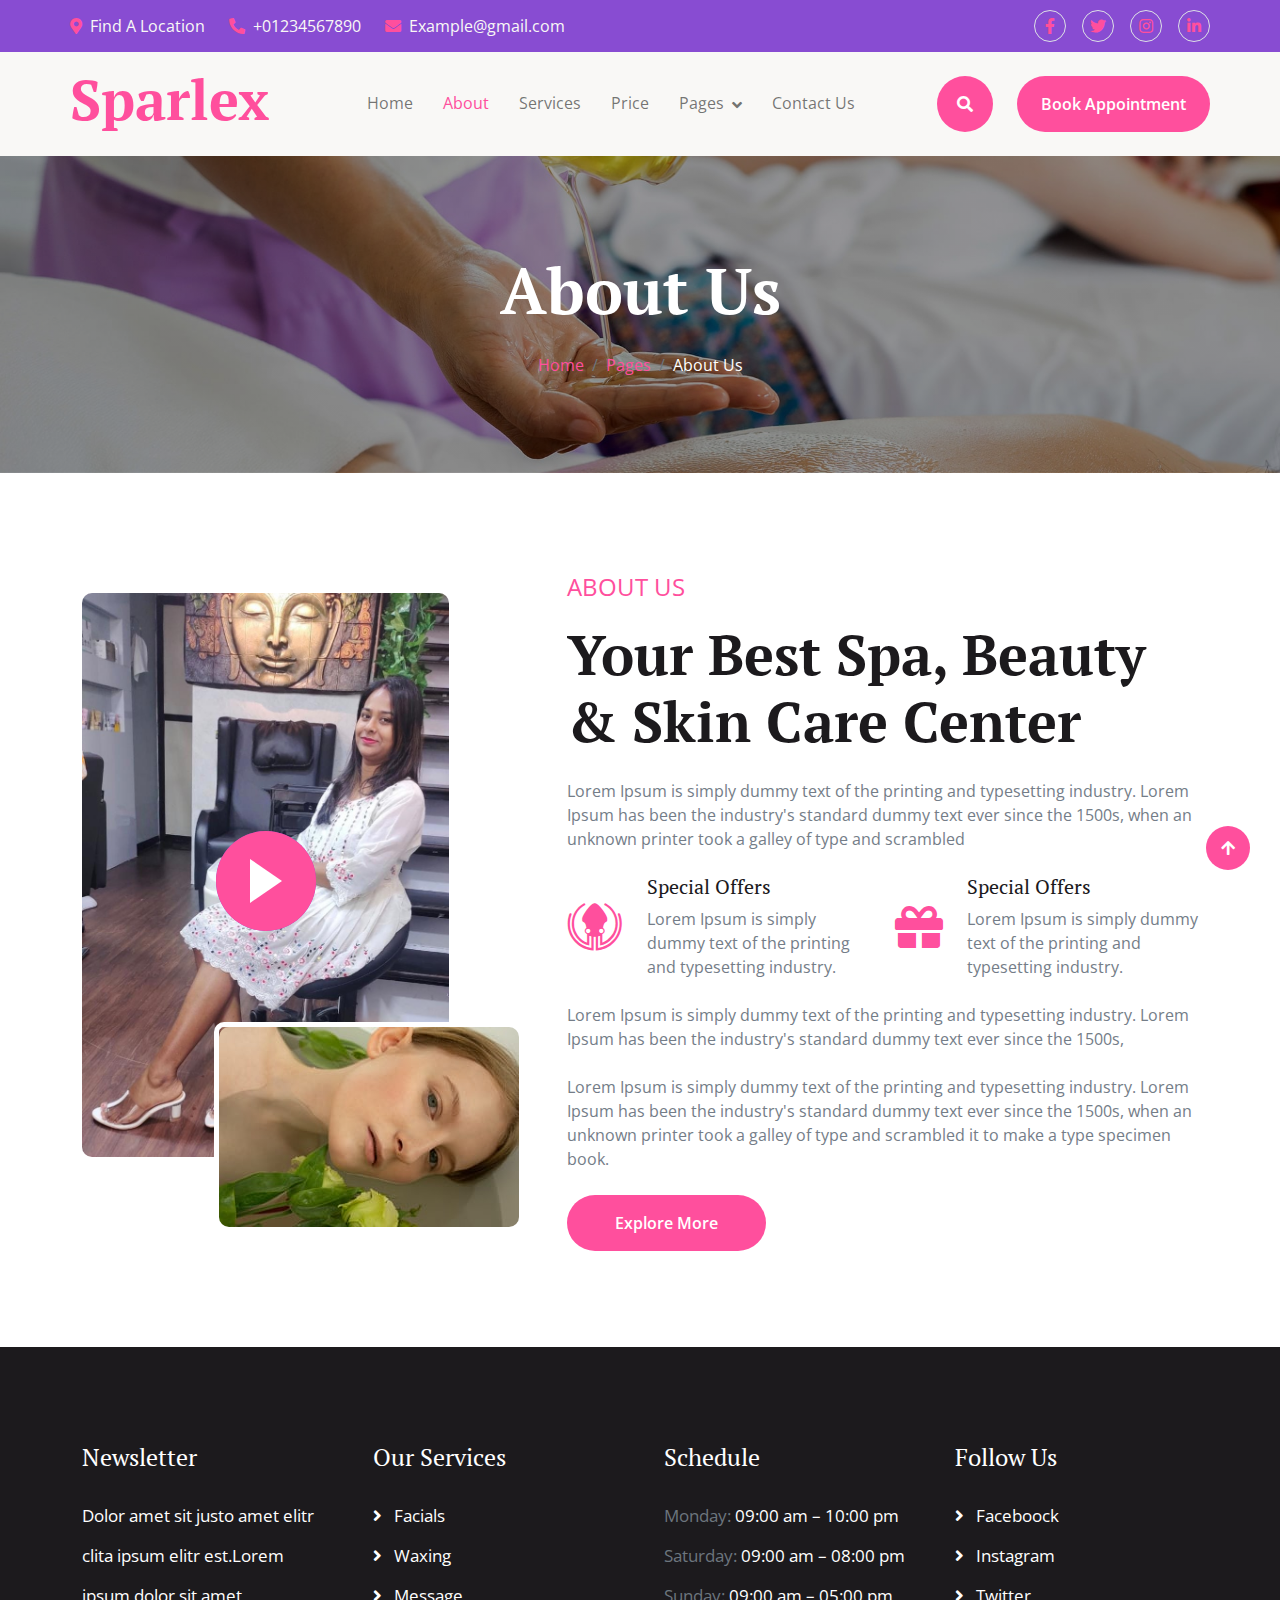
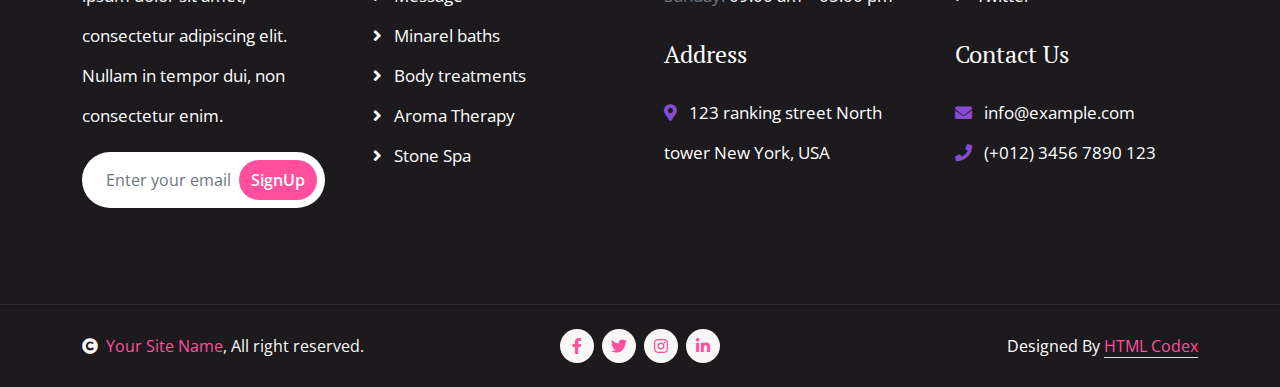
<file: about.html>
<!DOCTYPE html>
<html lang="en">

    <head>
        <meta charset="utf-8">
        <title>Sparlex - Spa Website Template</title>
        <meta content="width=device-width, initial-scale=1.0" name="viewport">
        <meta content="" name="keywords">
        <meta content="" name="description">

        <!-- Google Web Fonts -->
        <link rel="preconnect" href="https://fonts.googleapis.com">
        <link rel="preconnect" href="https://fonts.gstatic.com" crossorigin>
        <link href="https://fonts.googleapis.com/css2?family=Open+Sans:wght@400;600&family=PT+Serif:wght@400;700&display=swap" rel="stylesheet"> 

        <!-- Icon Font Stylesheet -->
        <link rel="stylesheet" href="https://use.fontawesome.com/releases/v5.15.4/css/all.css"/>
        <link href="https://cdn.jsdelivr.net/npm/bootstrap-icons@1.4.1/font/bootstrap-icons.css" rel="stylesheet">

        <!-- Libraries Stylesheet -->
        <link href="lib/animate/animate.min.css" rel="stylesheet">
        <link href="lib/lightbox/css/lightbox.min.css" rel="stylesheet">
        <link href="lib/owlcarousel/assets/owl.carousel.min.css" rel="stylesheet">


        <!-- Customized Bootstrap Stylesheet -->
        <link href="css/bootstrap.min.css" rel="stylesheet">

        <!-- Template Stylesheet -->
        <link href="css/style.css" rel="stylesheet">
    </head>

    <body>

        <!-- Spinner Start -->
        <div id="spinner" class="show w-100 vh-100 bg-white position-fixed translate-middle top-50 start-50  d-flex align-items-center justify-content-center">
            <div class="spinner-grow text-primary" role="status"></div>
        </div>
        <!-- Spinner End -->


        <!-- Navbar start -->
        <div class="container-fluid sticky-top px-0">
            <div class="container-fluid topbar d-none d-lg-block">
                <div class="container px-0">
                    <div class="row align-items-center">
                        <div class="col-lg-8">
                            <div class="d-flex flex-wrap">
                                <a href="#" class="me-4 text-light"><i class="fas fa-map-marker-alt text-primary me-2"></i>Find A Location</a>
                                <a href="#" class="me-4 text-light"><i class="fas fa-phone-alt text-primary me-2"></i>+01234567890</a>
                                <a href="#" class="text-light"><i class="fas fa-envelope text-primary me-2"></i>Example@gmail.com</a>
                            </div>

                        </div>
                        <div class="col-lg-4">
                            <div class="d-flex align-items-center justify-content-end">
                                <a href="#" class="me-3 btn-square border rounded-circle nav-fill"><i class="fab fa-facebook-f"></i></a>
                                <a href="#" class="me-3 btn-square border rounded-circle nav-fill"><i class="fab fa-twitter"></i></a>
                                <a href="#" class="me-3 btn-square border rounded-circle nav-fill"><i class="fab fa-instagram"></i></a>
                                <a href="#" class="btn-square border rounded-circle nav-fill"><i class="fab fa-linkedin-in"></i></a>
                            </div>
                        </div>
                    </div>
                </div>
            </div>
            <div class="container-fluid bg-light">
                <div class="container px-0">
                    <nav class="navbar navbar-light navbar-expand-xl">
                        <a href="index.html" class="navbar-brand">
                            <h1 class="text-primary display-4">Sparlex</h1>
                        </a>
                        <button class="navbar-toggler py-2 px-3" type="button" data-bs-toggle="collapse" data-bs-target="#navbarCollapse">
                            <span class="fa fa-bars text-primary"></span>
                        </button>
                        <div class="collapse navbar-collapse bg-light py-3" id="navbarCollapse">
                            <div class="navbar-nav mx-auto border-top">
                                <a href="index.html" class="nav-item nav-link">Home</a>
                                <a href="about.html" class="nav-item nav-link active">About</a>
                                <a href="service.html" class="nav-item nav-link">Services</a>
                                <a href="price.html" class="nav-item nav-link">Price</a>
                                <div class="nav-item dropdown">
                                    <a href="#" class="nav-link dropdown-toggle" data-bs-toggle="dropdown">Pages</a>
                                    <div class="dropdown-menu m-0 bg-secondary rounded-0">
                                        <a href="team.html" class="dropdown-item">Team</a>
                                        <a href="testimonial.html" class="dropdown-item">Testimonial</a>
                                        <a href="gallery.html" class="dropdown-item">Gallery</a>
                                        <a href="appointment.html" class="dropdown-item">Appointment</a>
                                        <a href="404.html" class="dropdown-item">404 page</a>
                                    </div>
                                </div>
                                <a href="contact.html" class="nav-item nav-link">Contact Us</a>
                            </div>
                            <div class="d-flex align-items-center flex-nowrap pt-xl-0">
                                <button class="btn-search btn btn-primary btn-primary-outline-0 rounded-circle btn-lg-square" data-bs-toggle="modal" data-bs-target="#searchModal"><i class="fas fa-search"></i></button>
                                <a href="index.html" class="btn btn-primary btn-primary-outline-0 rounded-pill py-3 px-4 ms-4">Book Appointment</a>
                            </div>
                        </div>
                    </nav>
                </div>
            </div>
        </div>
        <!-- Navbar End -->


        <!-- Modal Search Start -->
        <div class="modal fade" id="searchModal" tabindex="-1" aria-labelledby="exampleModalLabel" aria-hidden="true">
            <div class="modal-dialog modal-fullscreen">
                <div class="modal-content rounded-0">
                    <div class="modal-header">
                        <h5 class="modal-title" id="exampleModalLabel">Search by keyword</h5>
                        <button type="button" class="btn-close" data-bs-dismiss="modal" aria-label="Close"></button>
                    </div>
                    <div class="modal-body d-flex align-items-center">
                        <div class="input-group w-75 mx-auto d-flex">
                            <input type="search" class="form-control p-3" placeholder="keywords" aria-describedby="search-icon-1">
                            <span id="search-icon-1" class="input-group-text p-3"><i class="fa fa-search"></i></span>
                        </div>
                    </div>
                </div>
            </div>
        </div>
        <!-- Modal Search End -->



        <!-- Header Start -->
        <div class="container-fluid bg-breadcrumb py-5">
            <div class="container text-center py-5">
                <h3 class="text-white display-3 mb-4">About Us</h1>
                <ol class="breadcrumb justify-content-center mb-0">
                    <li class="breadcrumb-item"><a href="index.html">Home</a></li>
                    <li class="breadcrumb-item"><a href="#">Pages</a></li>
                    <li class="breadcrumb-item active text-white">About Us</li>
                </ol>    
            </div>
        </div>
        <!-- Header End -->

        
        <!-- About Start -->
        <div class="container-fluid about py-5">
            <div class="container py-5">
                <div class="row g-5 align-items-center">
                    <div class="col-lg-5">
                        <div class="video">
                            <img src="img/about-1.jpg" class="img-fluid rounded" alt="">
                            <div class="position-absolute rounded border-5 border-top border-start border-white" style="bottom: 0; right: 0;;">
                                <img src="img/about-2.jpg" class="img-fluid rounded" alt="">
                            </div>
                            <button type="button" class="btn btn-play" data-bs-toggle="modal" data-src="https://www.youtube.com/embed/DWRcNpR6Kdc" data-bs-target="#videoModal">
                                <span></span>
                            </button>
                        </div>
                    </div>
                    <div class="col-lg-7">
                        <div>
                            <p class="fs-4 text-uppercase text-primary">About Us</p>
                            <h1 class="display-4 mb-4">Your Best Spa, Beauty & Skin Care Center</h1>
                            <p class="mb-4">Lorem Ipsum is simply dummy text of the printing and typesetting industry. Lorem Ipsum has been the industry's standard dummy text ever since the 1500s, when an unknown printer took a galley of type and scrambled
                            </p>
                            <div class="row g-4">
                                <div class="col-md-6">
                                    <div class="d-flex align-items-center">
                                        <i class="fab fa-gitkraken fa-3x text-primary"></i>
                                        <div class="ms-4">
                                            <h5 class="mb-2">Special Offers</h5>
                                            <p class="mb-0">Lorem Ipsum is simply dummy text of the printing and typesetting industry.</p>
                                        </div>
                                    </div>
                                </div>
                                <div class="col-md-6">
                                    <div class="d-flex align-items-center">
                                        <i class="fas fa-gift fa-3x text-primary"></i>
                                        <div class="ms-4">
                                            <h5 class="mb-2">Special Offers</h5>
                                            <p class="mb-0">Lorem Ipsum is simply dummy text of the printing and typesetting industry.</p>
                                        </div>
                                    </div>
                                </div>
                            </div>
                            <p class="my-4">Lorem Ipsum is simply dummy text of the printing and typesetting industry. Lorem Ipsum has been the industry's standard dummy text ever since the 1500s,
                            </p>
                            <p class="mb-4">Lorem Ipsum is simply dummy text of the printing and typesetting industry. Lorem Ipsum has been the industry's standard dummy text ever since the 1500s, when an unknown printer took a galley of type and scrambled it to make a type specimen book.
                            </p>
                        </div>
                        <a href="#" class="btn btn-primary btn-primary-outline-0 rounded-pill py-3 px-5">Explore More</a>
                    </div> 
                </div>
            </div>
        </div>
        <!-- Modal Video -->
        <div class="modal fade" id="videoModal" tabindex="-1" aria-labelledby="exampleModalLabel" aria-hidden="true">
            <div class="modal-dialog">
                <div class="modal-content rounded-0">
                    <div class="modal-header">
                        <h5 class="modal-title" id="exampleModalLabel">Youtube Video</h5>
                        <button type="button" class="btn-close" data-bs-dismiss="modal" aria-label="Close"></button>
                    </div>
                    <div class="modal-body">
                        <!-- 16:9 aspect ratio -->
                        <div class="ratio ratio-16x9">
                            <iframe class="embed-responsive-item" src="" id="video" allowfullscreen allowscriptaccess="always"
                                allow="autoplay"></iframe>
                        </div>
                    </div>
                </div>
            </div>
        </div>
        <!-- About End -->



        <!-- Footer Start -->
        <div class="container-fluid footer py-5">
            <div class="container py-5">
                <div class="row g-5">
                    <div class="col-md-6 col-lg-6 col-xl-3">
                        <div class="footer-item">
                            <h4 class="mb-4 text-white">Newsletter</h4>
                            <p class="text-white">Dolor amet sit justo amet elitr clita ipsum elitr est.Lorem ipsum dolor sit amet, consectetur adipiscing elit. Nullam in tempor dui, non consectetur enim.</p>
                            <div class="position-relative mx-auto rounded-pill">
                                <input class="form-control rounded-pill border-0 w-100 py-3 ps-4 pe-5" type="text" placeholder="Enter your email">
                                <button type="button" class="btn btn-primary btn-primary-outline-0 rounded-pill position-absolute top-0 end-0 py-2 mt-2 me-2">SignUp</button>
                            </div>
                        </div>
                    </div>
                    <div class="col-md-6 col-lg-6 col-xl-3">
                        <div class="footer-item d-flex flex-column">
                            <h4 class="mb-4 text-white">Our Services</h4>
                            <a href=""><i class="fas fa-angle-right me-2"></i> Facials</a>
                            <a href=""><i class="fas fa-angle-right me-2"></i> Waxing</a>
                            <a href=""><i class="fas fa-angle-right me-2"></i> Message</a>
                            <a href=""><i class="fas fa-angle-right me-2"></i> Minarel baths</a>
                            <a href=""><i class="fas fa-angle-right me-2"></i> Body treatments</a>
                            <a href=""><i class="fas fa-angle-right me-2"></i> Aroma Therapy</a>
                            <a href=""><i class="fas fa-angle-right me-2"></i> Stone Spa</a>
                        </div>
                    </div>
                    <div class="col-md-6 col-lg-6 col-xl-3">
                        <div class="footer-item d-flex flex-column">
                            <h4 class="mb-4 text-white">Schedule</h4>
                            <p class="text-muted mb-0">Monday: <span class="text-white"> 09:00 am – 10:00 pm</span></p>
                            <p class="text-muted mb-0">Saturday: <span class="text-white"> 09:00 am – 08:00 pm</span></p>
                            <p class="text-muted mb-0">Sunday: <span class="text-white"> 09:00 am – 05:00 pm</span></p>
                            <h4 class="my-4 text-white">Address</h4>
                            <p class="mb-0"><i class="fas fa-map-marker-alt text-secondary me-2"></i> 123 ranking street North tower New York, USA</p>
                        </div>
                    </div>
                    <div class="col-md-6 col-lg-6 col-xl-3">
                        <div class="footer-item d-flex flex-column">
                            <h4 class="mb-4 text-white">Follow Us</h4>
                            <a href=""><i class="fas fa-angle-right me-2"></i> Faceboock</a>
                            <a href=""><i class="fas fa-angle-right me-2"></i> Instagram</a>
                            <a href=""><i class="fas fa-angle-right me-2"></i> Twitter</a>
                            <h4 class="my-4 text-white">Contact Us</h4>
                            <p class="mb-0"><i class="fas fa-envelope text-secondary me-2"></i> info@example.com</p>
                            <p class="mb-0"><i class="fas fa-phone text-secondary me-2"></i> (+012) 3456 7890 123</p>
                        </div>
                    </div>
                </div>
            </div>
        </div>
        <!-- Footer End -->



        <!-- Copyright Start -->
        <div class="container-fluid copyright py-4">
            <div class="container">
                <div class="row g-4 align-items-center">
                    <div class="col-md-4 text-center text-md-start mb-md-0">
                        <span class="text-light"><a href="#"><i class="fas fa-copyright text-light me-2"></i>Your Site Name</a>, All right reserved.</span>
                    </div>
                    <div class="col-md-4">
                        <div class="d-flex justify-content-center">
                            <a href="" class="btn btn-light btn-light-outline-0 btn-sm-square rounded-circle me-2"><i class="fab fa-facebook-f"></i></a>
                            <a href="" class="btn btn-light btn-light-outline-0 btn-sm-square rounded-circle me-2"><i class="fab fa-twitter"></i></a>
                            <a href="" class="btn btn-light btn-light-outline-0 btn-sm-square rounded-circle me-2"><i class="fab fa-instagram"></i></a>
                            <a href="" class="btn btn-light btn-light-outline-0 btn-sm-square rounded-circle me-0"><i class="fab fa-linkedin-in"></i></a>
                        </div>
                    </div>
                    <div class="col-md-4 text-center text-md-end text-white">
                        <!--/*** This template is free as long as you keep the below author’s credit link/attribution link/backlink. ***/-->
                        <!--/*** If you'd like to use the template without the below author’s credit link/attribution link/backlink, ***/-->
                        <!--/*** you can purchase the Credit Removal License from "https://htmlcodex.com/credit-removal". ***/-->
                        Designed By <a class="border-bottom" href="https://htmlcodex.com">HTML Codex</a>
                    </div>
                </div>
            </div>
        </div>
        <!-- Copyright End -->



        <!-- Back to Top -->
        <a href="#" class="btn btn-primary btn-primary-outline-0 btn-md-square rounded-circle back-to-top"><i class="fa fa-arrow-up"></i></a>   

        
    <!-- JavaScript Libraries -->
    <script src="https://ajax.googleapis.com/ajax/libs/jquery/3.6.4/jquery.min.js"></script>
    <script src="https://cdn.jsdelivr.net/npm/bootstrap@5.0.0/dist/js/bootstrap.bundle.min.js"></script>
    <script src="lib/wow/wow.min.js"></script>
    <script src="lib/easing/easing.min.js"></script>
    <script src="lib/waypoints/waypoints.min.js"></script>
    <script src="lib/counterup/counterup.min.js"></script>
    <script src="lib/lightbox/js/lightbox.min.js"></script>
    <script src="lib/owlcarousel/owl.carousel.min.js"></script>

    <!-- Template Javascript -->
    <script src="js/main.js"></script>
    </body>

</html>
</file>
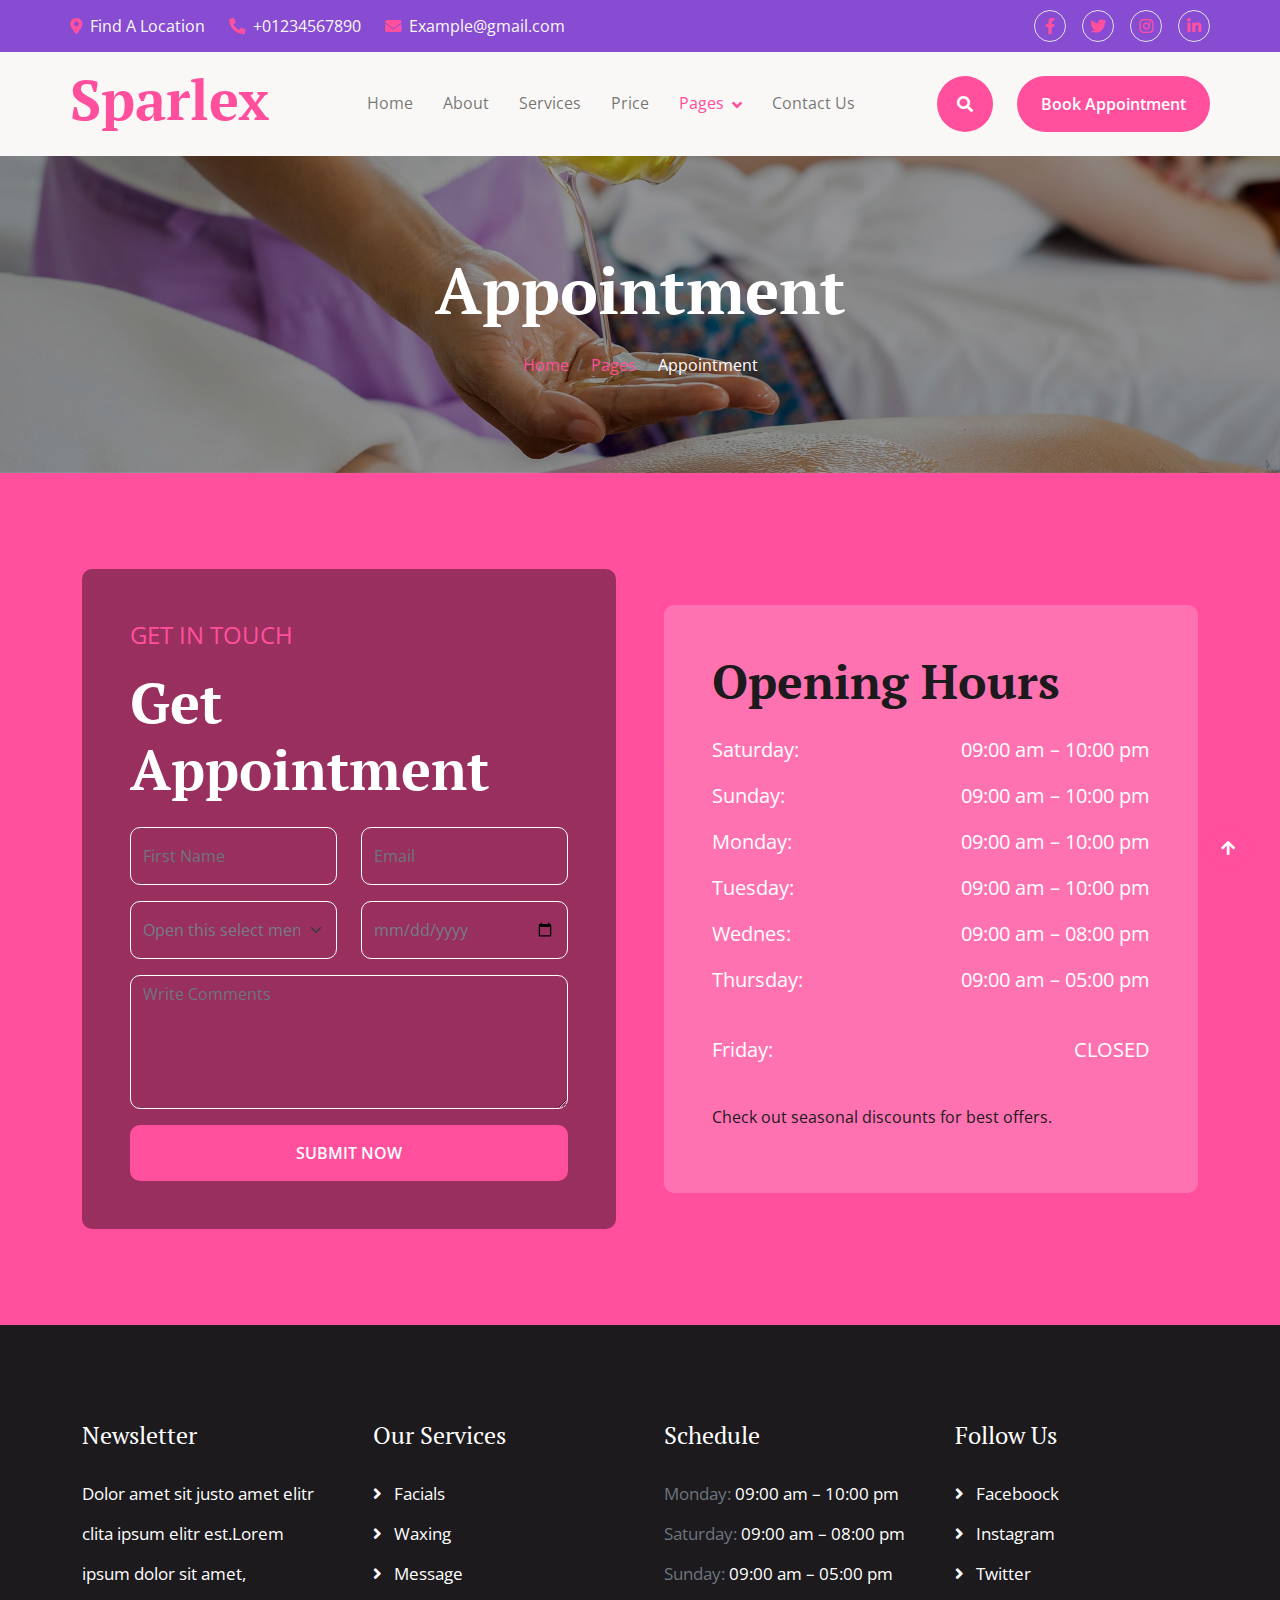
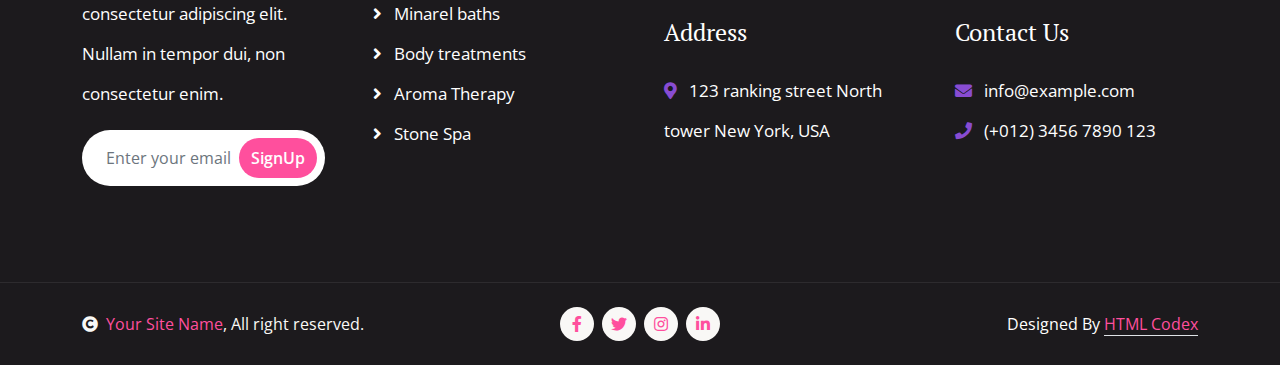
<file: appointment.html>
<!DOCTYPE html>
<html lang="en">

    <head>
        <meta charset="utf-8">
        <title>Sparlex - Spa Website Template</title>
        <meta content="width=device-width, initial-scale=1.0" name="viewport">
        <meta content="" name="keywords">
        <meta content="" name="description">

        <!-- Google Web Fonts -->
        <link rel="preconnect" href="https://fonts.googleapis.com">
        <link rel="preconnect" href="https://fonts.gstatic.com" crossorigin>
        <link href="https://fonts.googleapis.com/css2?family=Open+Sans:wght@400;600&family=PT+Serif:wght@400;700&display=swap" rel="stylesheet"> 

        <!-- Icon Font Stylesheet -->
        <link rel="stylesheet" href="https://use.fontawesome.com/releases/v5.15.4/css/all.css"/>
        <link href="https://cdn.jsdelivr.net/npm/bootstrap-icons@1.4.1/font/bootstrap-icons.css" rel="stylesheet">

        <!-- Libraries Stylesheet -->
        <link href="lib/animate/animate.min.css" rel="stylesheet">
        <link href="lib/lightbox/css/lightbox.min.css" rel="stylesheet">
        <link href="lib/owlcarousel/assets/owl.carousel.min.css" rel="stylesheet">


        <!-- Customized Bootstrap Stylesheet -->
        <link href="css/bootstrap.min.css" rel="stylesheet">

        <!-- Template Stylesheet -->
        <link href="css/style.css" rel="stylesheet">
    </head>

    <body>

        <!-- Spinner Start -->
        <div id="spinner" class="show w-100 vh-100 bg-white position-fixed translate-middle top-50 start-50  d-flex align-items-center justify-content-center">
            <div class="spinner-grow text-primary" role="status"></div>
        </div>
        <!-- Spinner End -->


        <!-- Navbar start -->
        <div class="container-fluid sticky-top px-0">
            <div class="container-fluid topbar d-none d-lg-block">
                <div class="container px-0">
                    <div class="row align-items-center">
                        <div class="col-lg-8">
                            <div class="d-flex flex-wrap">
                                <a href="#" class="me-4 text-light"><i class="fas fa-map-marker-alt text-primary me-2"></i>Find A Location</a>
                                <a href="#" class="me-4 text-light"><i class="fas fa-phone-alt text-primary me-2"></i>+01234567890</a>
                                <a href="#" class="text-light"><i class="fas fa-envelope text-primary me-2"></i>Example@gmail.com</a>
                            </div>

                        </div>
                        <div class="col-lg-4">
                            <div class="d-flex align-items-center justify-content-end">
                                <a href="#" class="me-3 btn-square border rounded-circle nav-fill"><i class="fab fa-facebook-f"></i></a>
                                <a href="#" class="me-3 btn-square border rounded-circle nav-fill"><i class="fab fa-twitter"></i></a>
                                <a href="#" class="me-3 btn-square border rounded-circle nav-fill"><i class="fab fa-instagram"></i></a>
                                <a href="#" class="btn-square border rounded-circle nav-fill"><i class="fab fa-linkedin-in"></i></a>
                            </div>
                        </div>
                    </div>
                </div>
            </div>
            <div class="container-fluid bg-light">
                <div class="container px-0">
                    <nav class="navbar navbar-light navbar-expand-xl">
                        <a href="index.html" class="navbar-brand">
                            <h1 class="text-primary display-4">Sparlex</h1>
                        </a>
                        <button class="navbar-toggler py-2 px-3" type="button" data-bs-toggle="collapse" data-bs-target="#navbarCollapse">
                            <span class="fa fa-bars text-primary"></span>
                        </button>
                        <div class="collapse navbar-collapse bg-light py-3" id="navbarCollapse">
                            <div class="navbar-nav mx-auto border-top">
                                <a href="index.html" class="nav-item nav-link">Home</a>
                                <a href="about.html" class="nav-item nav-link">About</a>
                                <a href="service.html" class="nav-item nav-link">Services</a>
                                <a href="price.html" class="nav-item nav-link">Price</a>
                                <div class="nav-item dropdown">
                                    <a href="#" class="nav-link dropdown-toggle active" data-bs-toggle="dropdown">Pages</a>
                                    <div class="dropdown-menu m-0 bg-secondary rounded-0">
                                        <a href="team.html" class="dropdown-item">Team</a>
                                        <a href="testimonial.html" class="dropdown-item">Testimonial</a>
                                        <a href="gallery.html" class="dropdown-item">Gallery</a>
                                        <a href="appointment.html" class="dropdown-item active">Appointment</a>
                                        <a href="404.html" class="dropdown-item">404 page</a>
                                    </div>
                                </div>
                                <a href="contact.html" class="nav-item nav-link">Contact Us</a>
                            </div>
                            <div class="d-flex align-items-center flex-nowrap pt-xl-0">
                                <button class="btn-search btn btn-primary btn-primary-outline-0 rounded-circle btn-lg-square" data-bs-toggle="modal" data-bs-target="#searchModal"><i class="fas fa-search"></i></button>
                                <a href="index.html" class="btn btn-primary btn-primary-outline-0 rounded-pill py-3 px-4 ms-4">Book Appointment</a>
                            </div>
                        </div>
                    </nav>
                </div>
            </div>
        </div>
        <!-- Navbar End -->


        <!-- Modal Search Start -->
        <div class="modal fade" id="searchModal" tabindex="-1" aria-labelledby="exampleModalLabel" aria-hidden="true">
            <div class="modal-dialog modal-fullscreen">
                <div class="modal-content rounded-0">
                    <div class="modal-header">
                        <h5 class="modal-title" id="exampleModalLabel">Search by keyword</h5>
                        <button type="button" class="btn-close" data-bs-dismiss="modal" aria-label="Close"></button>
                    </div>
                    <div class="modal-body d-flex align-items-center">
                        <div class="input-group w-75 mx-auto d-flex">
                            <input type="search" class="form-control p-3" placeholder="keywords" aria-describedby="search-icon-1">
                            <span id="search-icon-1" class="input-group-text p-3"><i class="fa fa-search"></i></span>
                        </div>
                    </div>
                </div>
            </div>
        </div>
        <!-- Modal Search End -->



        <!-- Header Start -->
        <div class="container-fluid bg-breadcrumb py-5">
            <div class="container text-center py-5">
                <h3 class="text-white display-3 mb-4">Appointment</h1>
                <ol class="breadcrumb justify-content-center mb-0">
                    <li class="breadcrumb-item"><a href="index.html">Home</a></li>
                    <li class="breadcrumb-item"><a href="#">Pages</a></li>
                    <li class="breadcrumb-item active text-white">Appointment</li>
                </ol>    
            </div>
        </div>
        <!-- Header End -->

        
        <!-- Appointment Start -->
        <div class="container-fluid appointment py-5" style="background: var(--bs-primary);">
            <div class="container py-5">
                <div class="row g-5 align-items-center">
                    <div class="col-lg-6">
                        <div class="appointment-form p-5">
                            <p class="fs-4 text-uppercase text-primary">Get In Touch</p>
                            <h1 class="display-4 mb-4 text-white">Get Appointment</h1>
                            <form>
                                <div class="row gy-3 gx-4">
                                    <div class="col-lg-6">
                                        <input type="text" class="form-control py-3 border-white bg-transparent text-white" placeholder="First Name">
                                    </div>
                                    <div class="col-lg-6">
                                        <input type="email" class="form-control py-3 border-white bg-transparent text-white" placeholder="Email">
                                    </div>
                                    <div class="col-lg-6">
                                        <select class="form-select py-3 border-white bg-transparent" aria-label="Default select example">
                                            <option selected>Open this select menu</option>
                                            <option value="1">One</option>
                                            <option value="2">Two</option>
                                            <option value="3">Three</option>
                                        </select>
                                    </div>
                                    <div class="col-lg-6">
                                        <input type="date" class="form-control py-3 border-white bg-transparent">
                                    </div>
                                    <div class="col-lg-12">
                                        <textarea class="form-control border-white bg-transparent text-white" name="text" id="area-text" cols="30" rows="5" placeholder="Write Comments"></textarea>
                                    </div>
                                    <div class="col-lg-12">
                                        <button type="button" class="btn btn-primary btn-primary-outline-0 w-100 py-3 px-5">SUBMIT NOW</button>
                                    </div>
                                </div>
                            </form>
                        </div>
                    </div>
                    <div class="col-lg-6">
                        <div class="appointment-time p-5">
                            <h1 class="display-5 mb-4">Opening Hours</h1>
                            <div class="d-flex justify-content-between fs-5 text-white">
                                <p>Saturday:</p>
                                <p>09:00 am – 10:00 pm</p>
                            </div>
                            <div class="d-flex justify-content-between fs-5 text-white">
                                <p>Sunday:</p>
                                <p>09:00 am – 10:00 pm</p>
                            </div>
                            <div class="d-flex justify-content-between fs-5 text-white">
                                <p>Monday:</p>
                                <p>09:00 am – 10:00 pm</p>
                            </div>
                            <div class="d-flex justify-content-between fs-5 text-white">
                                <p>Tuesday:</p>
                                <p>09:00 am – 10:00 pm</p>
                            </div>
                            <div class="d-flex justify-content-between fs-5 text-white">
                                <p>Wednes:</p>
                                <p>09:00 am – 08:00 pm</p>
                            </div>
                            <div class="d-flex justify-content-between fs-5 text-white mb-4">
                                <p>Thursday:</p>
                                <p>09:00 am – 05:00 pm</p>
                            </div>
                            <div class="d-flex justify-content-between fs-5 text-white mb-4">
                                <p>Friday:</p>
                                <p>CLOSED</p>
                            </div>
                            <p class="text-dark">Check out seasonal discounts for best offers.</p>
                        </div>
                    </div>
                </div>
            </div>
        </div>
        <!-- Appointment End -->



        <!-- Footer Start -->
        <div class="container-fluid footer py-5">
            <div class="container py-5">
                <div class="row g-5">
                    <div class="col-md-6 col-lg-6 col-xl-3">
                        <div class="footer-item">
                            <h4 class="mb-4 text-white">Newsletter</h4>
                            <p class="text-white">Dolor amet sit justo amet elitr clita ipsum elitr est.Lorem ipsum dolor sit amet, consectetur adipiscing elit. Nullam in tempor dui, non consectetur enim.</p>
                            <div class="position-relative mx-auto rounded-pill">
                                <input class="form-control rounded-pill border-0 w-100 py-3 ps-4 pe-5" type="text" placeholder="Enter your email">
                                <button type="button" class="btn btn-primary btn-primary-outline-0 rounded-pill position-absolute top-0 end-0 py-2 mt-2 me-2">SignUp</button>
                            </div>
                        </div>
                    </div>
                    <div class="col-md-6 col-lg-6 col-xl-3">
                        <div class="footer-item d-flex flex-column">
                            <h4 class="mb-4 text-white">Our Services</h4>
                            <a href=""><i class="fas fa-angle-right me-2"></i> Facials</a>
                            <a href=""><i class="fas fa-angle-right me-2"></i> Waxing</a>
                            <a href=""><i class="fas fa-angle-right me-2"></i> Message</a>
                            <a href=""><i class="fas fa-angle-right me-2"></i> Minarel baths</a>
                            <a href=""><i class="fas fa-angle-right me-2"></i> Body treatments</a>
                            <a href=""><i class="fas fa-angle-right me-2"></i> Aroma Therapy</a>
                            <a href=""><i class="fas fa-angle-right me-2"></i> Stone Spa</a>
                        </div>
                    </div>
                    <div class="col-md-6 col-lg-6 col-xl-3">
                        <div class="footer-item d-flex flex-column">
                            <h4 class="mb-4 text-white">Schedule</h4>
                            <p class="text-muted mb-0">Monday: <span class="text-white"> 09:00 am – 10:00 pm</span></p>
                            <p class="text-muted mb-0">Saturday: <span class="text-white"> 09:00 am – 08:00 pm</span></p>
                            <p class="text-muted mb-0">Sunday: <span class="text-white"> 09:00 am – 05:00 pm</span></p>
                            <h4 class="my-4 text-white">Address</h4>
                            <p class="mb-0"><i class="fas fa-map-marker-alt text-secondary me-2"></i> 123 ranking street North tower New York, USA</p>
                        </div>
                    </div>
                    <div class="col-md-6 col-lg-6 col-xl-3">
                        <div class="footer-item d-flex flex-column">
                            <h4 class="mb-4 text-white">Follow Us</h4>
                            <a href=""><i class="fas fa-angle-right me-2"></i> Faceboock</a>
                            <a href=""><i class="fas fa-angle-right me-2"></i> Instagram</a>
                            <a href=""><i class="fas fa-angle-right me-2"></i> Twitter</a>
                            <h4 class="my-4 text-white">Contact Us</h4>
                            <p class="mb-0"><i class="fas fa-envelope text-secondary me-2"></i> info@example.com</p>
                            <p class="mb-0"><i class="fas fa-phone text-secondary me-2"></i> (+012) 3456 7890 123</p>
                        </div>
                    </div>
                </div>
            </div>
        </div>
        <!-- Footer End -->



        <!-- Copyright Start -->
        <div class="container-fluid copyright py-4">
            <div class="container">
                <div class="row g-4 align-items-center">
                    <div class="col-md-4 text-center text-md-start mb-md-0">
                        <span class="text-light"><a href="#"><i class="fas fa-copyright text-light me-2"></i>Your Site Name</a>, All right reserved.</span>
                    </div>
                    <div class="col-md-4">
                        <div class="d-flex justify-content-center">
                            <a href="" class="btn btn-light btn-light-outline-0 btn-sm-square rounded-circle me-2"><i class="fab fa-facebook-f"></i></a>
                            <a href="" class="btn btn-light btn-light-outline-0 btn-sm-square rounded-circle me-2"><i class="fab fa-twitter"></i></a>
                            <a href="" class="btn btn-light btn-light-outline-0 btn-sm-square rounded-circle me-2"><i class="fab fa-instagram"></i></a>
                            <a href="" class="btn btn-light btn-light-outline-0 btn-sm-square rounded-circle me-0"><i class="fab fa-linkedin-in"></i></a>
                        </div>
                    </div>
                    <div class="col-md-4 text-center text-md-end text-white">
                        <!--/*** This template is free as long as you keep the below author’s credit link/attribution link/backlink. ***/-->
                        <!--/*** If you'd like to use the template without the below author’s credit link/attribution link/backlink, ***/-->
                        <!--/*** you can purchase the Credit Removal License from "https://htmlcodex.com/credit-removal". ***/-->
                        Designed By <a class="border-bottom" href="https://htmlcodex.com">HTML Codex</a>
                    </div>
                </div>
            </div>
        </div>
        <!-- Copyright End -->



        <!-- Back to Top -->
        <a href="#" class="btn btn-primary btn-primary-outline-0 btn-md-square rounded-circle back-to-top"><i class="fa fa-arrow-up"></i></a>   

        
    <!-- JavaScript Libraries -->
    <script src="https://ajax.googleapis.com/ajax/libs/jquery/3.6.4/jquery.min.js"></script>
    <script src="https://cdn.jsdelivr.net/npm/bootstrap@5.0.0/dist/js/bootstrap.bundle.min.js"></script>
    <script src="lib/wow/wow.min.js"></script>
    <script src="lib/easing/easing.min.js"></script>
    <script src="lib/waypoints/waypoints.min.js"></script>
    <script src="lib/counterup/counterup.min.js"></script>
    <script src="lib/lightbox/js/lightbox.min.js"></script>
    <script src="lib/owlcarousel/owl.carousel.min.js"></script>

    <!-- Template Javascript -->
    <script src="js/main.js"></script>
    </body>

</html>
</file>
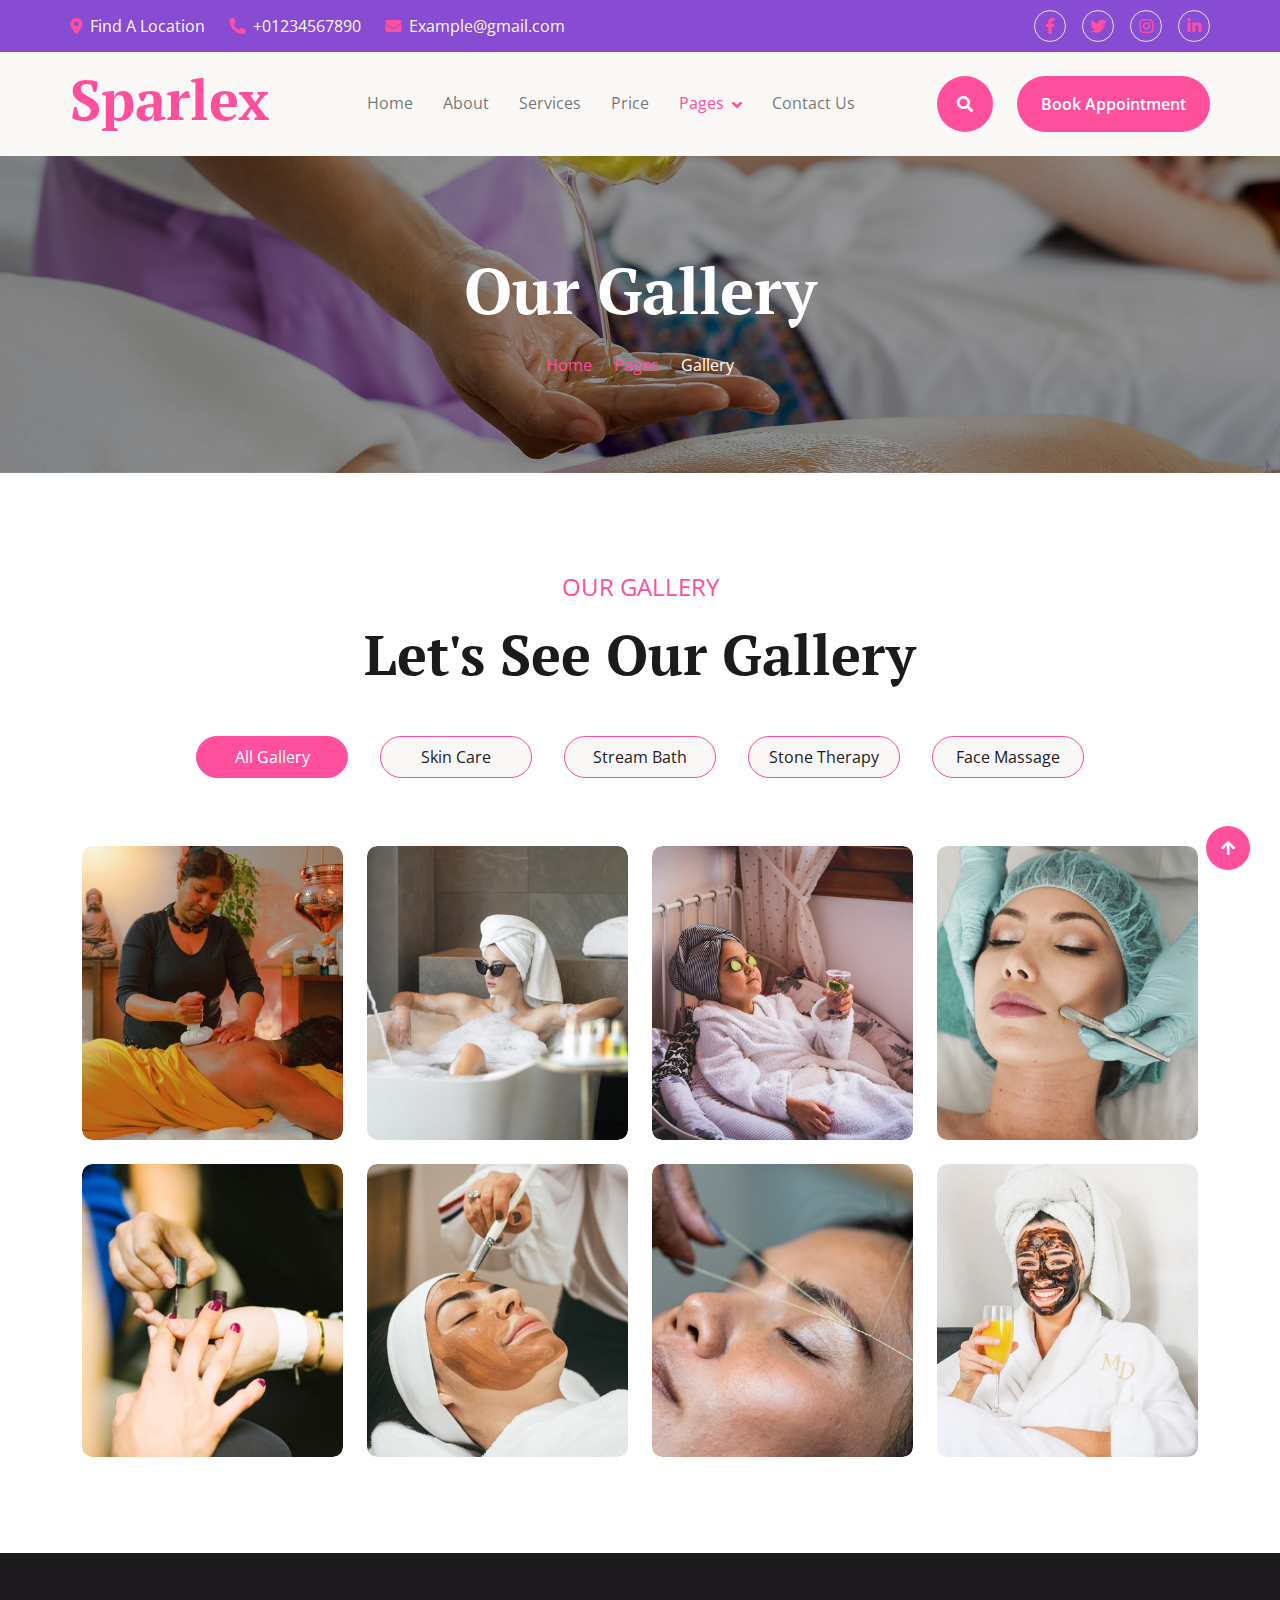
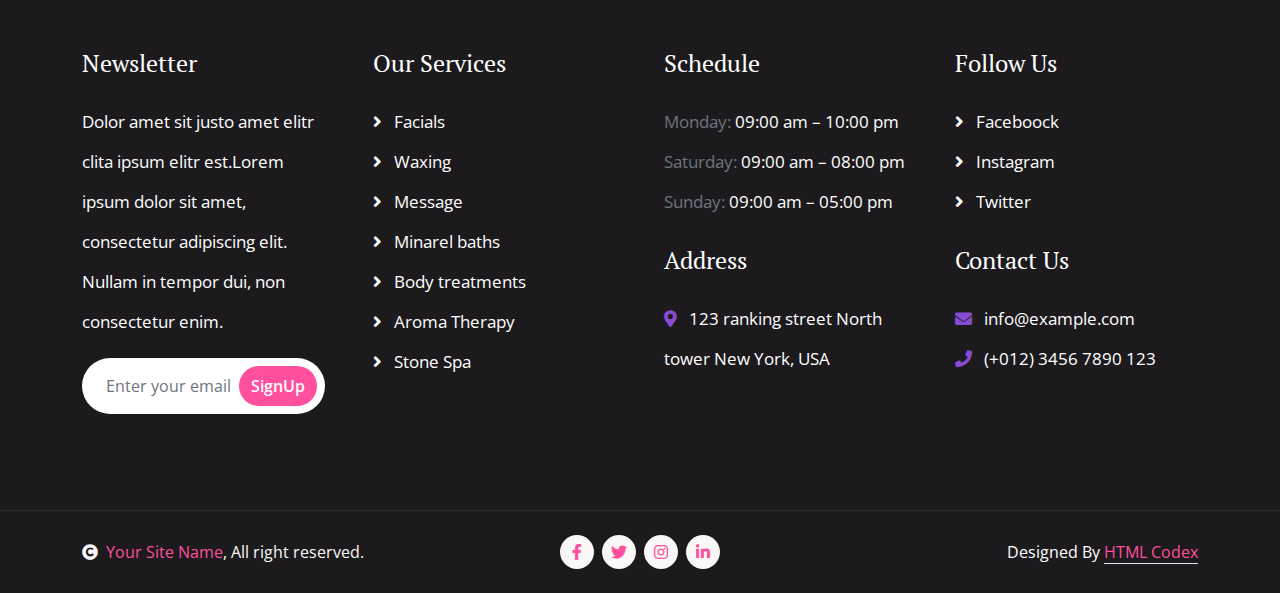
<file: gallery.html>
<!DOCTYPE html>
<html lang="en">

    <head>
        <meta charset="utf-8">
        <title>Sparlex - Spa Website Template</title>
        <meta content="width=device-width, initial-scale=1.0" name="viewport">
        <meta content="" name="keywords">
        <meta content="" name="description">

        <!-- Google Web Fonts -->
        <link rel="preconnect" href="https://fonts.googleapis.com">
        <link rel="preconnect" href="https://fonts.gstatic.com" crossorigin>
        <link href="https://fonts.googleapis.com/css2?family=Open+Sans:wght@400;600&family=PT+Serif:wght@400;700&display=swap" rel="stylesheet"> 

        <!-- Icon Font Stylesheet -->
        <link rel="stylesheet" href="https://use.fontawesome.com/releases/v5.15.4/css/all.css"/>
        <link href="https://cdn.jsdelivr.net/npm/bootstrap-icons@1.4.1/font/bootstrap-icons.css" rel="stylesheet">

        <!-- Libraries Stylesheet -->
        <link href="lib/animate/animate.min.css" rel="stylesheet">
        <link href="lib/lightbox/css/lightbox.min.css" rel="stylesheet">
        <link href="lib/owlcarousel/assets/owl.carousel.min.css" rel="stylesheet">


        <!-- Customized Bootstrap Stylesheet -->
        <link href="css/bootstrap.min.css" rel="stylesheet">

        <!-- Template Stylesheet -->
        <link href="css/style.css" rel="stylesheet">
    </head>

    <body>

        <!-- Spinner Start -->
        <div id="spinner" class="show w-100 vh-100 bg-white position-fixed translate-middle top-50 start-50  d-flex align-items-center justify-content-center">
            <div class="spinner-grow text-primary" role="status"></div>
        </div>
        <!-- Spinner End -->


        <!-- Navbar start -->
        <div class="container-fluid sticky-top px-0">
            <div class="container-fluid topbar d-none d-lg-block">
                <div class="container px-0">
                    <div class="row align-items-center">
                        <div class="col-lg-8">
                            <div class="d-flex flex-wrap">
                                <a href="#" class="me-4 text-light"><i class="fas fa-map-marker-alt text-primary me-2"></i>Find A Location</a>
                                <a href="#" class="me-4 text-light"><i class="fas fa-phone-alt text-primary me-2"></i>+01234567890</a>
                                <a href="#" class="text-light"><i class="fas fa-envelope text-primary me-2"></i>Example@gmail.com</a>
                            </div>

                        </div>
                        <div class="col-lg-4">
                            <div class="d-flex align-items-center justify-content-end">
                                <a href="#" class="me-3 btn-square border rounded-circle nav-fill"><i class="fab fa-facebook-f"></i></a>
                                <a href="#" class="me-3 btn-square border rounded-circle nav-fill"><i class="fab fa-twitter"></i></a>
                                <a href="#" class="me-3 btn-square border rounded-circle nav-fill"><i class="fab fa-instagram"></i></a>
                                <a href="#" class="btn-square border rounded-circle nav-fill"><i class="fab fa-linkedin-in"></i></a>
                            </div>
                        </div>
                    </div>
                </div>
            </div>
            <div class="container-fluid bg-light">
                <div class="container px-0">
                    <nav class="navbar navbar-light navbar-expand-xl">
                        <a href="index.html" class="navbar-brand">
                            <h1 class="text-primary display-4">Sparlex</h1>
                        </a>
                        <button class="navbar-toggler py-2 px-3" type="button" data-bs-toggle="collapse" data-bs-target="#navbarCollapse">
                            <span class="fa fa-bars text-primary"></span>
                        </button>
                        <div class="collapse navbar-collapse bg-light py-3" id="navbarCollapse">
                            <div class="navbar-nav mx-auto border-top">
                                <a href="index.html" class="nav-item nav-link">Home</a>
                                <a href="about.html" class="nav-item nav-link">About</a>
                                <a href="service.html" class="nav-item nav-link">Services</a>
                                <a href="price.html" class="nav-item nav-link">Price</a>
                                <div class="nav-item dropdown">
                                    <a href="#" class="nav-link dropdown-toggle active" data-bs-toggle="dropdown">Pages</a>
                                    <div class="dropdown-menu m-0 bg-secondary rounded-0">
                                        <a href="team.html" class="dropdown-item">Team</a>
                                        <a href="testimonial.html" class="dropdown-item">Testimonial</a>
                                        <a href="gallery.html" class="dropdown-item active">Gallery</a>
                                        <a href="appointment.html" class="dropdown-item">Appointment</a>
                                        <a href="404.html" class="dropdown-item">404 page</a>
                                    </div>
                                </div>
                                <a href="contact.html" class="nav-item nav-link">Contact Us</a>
                            </div>
                            <div class="d-flex align-items-center flex-nowrap pt-xl-0">
                                <button class="btn-search btn btn-primary btn-primary-outline-0 rounded-circle btn-lg-square" data-bs-toggle="modal" data-bs-target="#searchModal"><i class="fas fa-search"></i></button>
                                <a href="index.html" class="btn btn-primary btn-primary-outline-0 rounded-pill py-3 px-4 ms-4">Book Appointment</a>
                            </div>
                        </div>
                    </nav>
                </div>
            </div>
        </div>
        <!-- Navbar End -->


        <!-- Modal Search Start -->
        <div class="modal fade" id="searchModal" tabindex="-1" aria-labelledby="exampleModalLabel" aria-hidden="true">
            <div class="modal-dialog modal-fullscreen">
                <div class="modal-content rounded-0">
                    <div class="modal-header">
                        <h5 class="modal-title" id="exampleModalLabel">Search by keyword</h5>
                        <button type="button" class="btn-close" data-bs-dismiss="modal" aria-label="Close"></button>
                    </div>
                    <div class="modal-body d-flex align-items-center">
                        <div class="input-group w-75 mx-auto d-flex">
                            <input type="search" class="form-control p-3" placeholder="keywords" aria-describedby="search-icon-1">
                            <span id="search-icon-1" class="input-group-text p-3"><i class="fa fa-search"></i></span>
                        </div>
                    </div>
                </div>
            </div>
        </div>
        <!-- Modal Search End -->



        <!-- Header Start -->
        <div class="container-fluid bg-breadcrumb py-5">
            <div class="container text-center py-5">
                <h3 class="text-white display-3 mb-4">Our Gallery</h1>
                <ol class="breadcrumb justify-content-center mb-0">
                    <li class="breadcrumb-item"><a href="index.html">Home</a></li>
                    <li class="breadcrumb-item"><a href="#">Pages</a></li>
                    <li class="breadcrumb-item active text-white">Gallery</li>
                </ol>    
            </div>
        </div>
        <!-- Header End -->

        
        <!-- Gallery Start -->
        <div class="container-fluid gallery py-5">
            <div class="container py-5">
                <div class="text-center mx-auto mb-5" style="max-width: 800px;">
                    <p class="fs-4 text-uppercase text-primary">Our Gallery</p>
                    <h1 class="display-4 mb-4">Let's See Our Gallery</h1>
                </div>
                <div class="tab-class text-center">
                    <ul class="nav nav-pills d-inline-flex justify-content-center mb-5">
                        <li class="nav-item">
                            <a class="d-flex mx-3 py-2 border border-primary bg-light rounded-pill active" data-bs-toggle="pill" href="#tab-1">
                                <span class="text-dark" style="width: 150px;">All Gallery</span>
                            </a>
                        </li>
                        <li class="nav-item">
                            <a class="d-flex py-2 mx-3 border border-primary bg-light rounded-pill" data-bs-toggle="pill" href="#tab-2">
                                <span class="text-dark" style="width: 150px;">Skin Care</span>
                            </a>
                        </li>
                        <li class="nav-item">
                            <a class="d-flex mx-3 py-2 border border-primary bg-light rounded-pill" data-bs-toggle="pill" href="#tab-3">
                                <span class="text-dark" style="width: 150px;">Stream Bath</span>
                            </a>
                        </li>
                        <li class="nav-item">
                            <a class="d-flex mx-3 py-2 border border-primary bg-light rounded-pill" data-bs-toggle="pill" href="#tab-4">
                                <span class="text-dark" style="width: 150px;">Stone Therapy</span>
                            </a>
                        </li>
                        <li class="nav-item">
                            <a class="d-flex mx-3 py-2 border border-primary bg-light rounded-pill" data-bs-toggle="pill" href="#tab-5">
                                <span class="text-dark" style="width: 150px;">Face Massage</span>
                            </a>
                        </li>
                    </ul>
                    <div class="tab-content">
                        <div id="tab-1" class="tab-pane fade show p-0 active">
                            <div class="row g-4">
                                <div class="col-lg-12">
                                    <div class="row g-4">
                                        <div class="col-lg-3">
                                            <div class="gallery-img">
                                                <img class="img-fluid rounded w-100" src="img/gallery-1.jpg" alt="">
                                                <div class="gallery-overlay p-4">
                                                    <h4 class="text-secondary">Skin Care</h4>
                                                </div>
                                                <div class="search-icon">
                                                    <a href="img/gallery-1.jpg" data-lightbox="Gallery-1" class="my-auto"><i class="fas fa-search-plus btn-primary btn-primary-outline-0 rounded-circle p-3"></i></a>
                                                </div>
                                            </div>
                                        </div>
                                        <div class="col-lg-3">
                                            <div class="gallery-img">
                                                <img class="img-fluid rounded w-100" src="img/gallery-2.jpg" alt="">
                                                <div class="gallery-overlay p-4">
                                                    <h4 class="text-secondary">Stream Bath</h4>
                                                </div>
                                                <div class="search-icon">
                                                    <a href="img/gallery-2.jpg" data-lightbox="Gallery-2" class="my-auto"><i class="fas fa-search-plus btn-primary btn-primary-outline-0 rounded-circle p-3"></i></a>
                                                </div>
                                            </div>
                                        </div>
                                        <div class="col-lg-3">
                                            <div class="gallery-img">
                                                <img class="img-fluid rounded w-100" src="img/gallery-3.jpg" alt="">
                                                <div class="gallery-overlay p-4">
                                                    <h4 class="text-secondary">Stone Therapy</h4>
                                                </div>
                                                <div class="search-icon">
                                                    <a href="img/gallery-3.jpg" data-lightbox="Gallery-3" class="my-auto"><i class="fas fa-search-plus btn-primary btn-primary-outline-0 rounded-circle p-3"></i></a>
                                                </div>
                                            </div>
                                        </div>
                                        <div class="col-lg-3">
                                            <div class="gallery-img">
                                                <img class="img-fluid rounded w-100" src="img/gallery-4.jpg" alt="">
                                                <div class="gallery-overlay p-4">
                                                    <h4 class="text-secondary">Face Massage</h4>
                                                </div>
                                                <div class="search-icon">
                                                    <a href="img/gallery-4.jpg" data-lightbox="Gallery-4" class="my-auto"><i class="fas fa-search-plus btn-primary btn-primary-outline-0 rounded-circle p-3"></i></a>
                                                </div>
                                            </div>
                                        </div>
                                        <div class="col-lg-3">
                                            <div class="gallery-img">
                                                <img class="img-fluid rounded w-100" src="img/gallery-5.jpg" alt="">
                                                <div class="gallery-overlay p-4">
                                                    <h4 class="text-secondary">Skin Care</h4>
                                                </div>
                                                <div class="search-icon">
                                                    <a href="img/gallery-5.jpg" data-lightbox="Gallery-5" class="my-auto"><i class="fas fa-search-plus btn-primary btn-primary-outline-0 rounded-circle p-3"></i></a>
                                                </div>
                                            </div>
                                        </div>
                                        <div class="col-lg-3">
                                            <div class="gallery-img">
                                                <img class="img-fluid rounded w-100" src="img/gallery-6.jpg" alt="">
                                                <div class="gallery-overlay p-4">
                                                    <h4 class="text-secondary">Stream Bath</h4>
                                                </div>
                                                <div class="search-icon">
                                                    <a href="img/gallery-6.jpg" data-lightbox="Gallery-6" class="my-auto"><i class="fas fa-search-plus btn-primary btn-primary-outline-0 rounded-circle p-3"></i></a>
                                                </div>
                                            </div>
                                        </div>
                                        <div class="col-lg-3">
                                            <div class="gallery-img">
                                                <img class="img-fluid rounded w-100" src="img/gallery-7.jpg" alt="">
                                                <div class="gallery-overlay p-4">
                                                    <h4 class="text-secondary">Stone Therapy</h4>
                                                </div>
                                                <div class="search-icon">
                                                    <a href="img/gallery-7.jpg" data-lightbox="Gallery-7" class="my-auto"><i class="fas fa-search-plus btn-primary btn-primary-outline-0 rounded-circle p-3"></i></a>
                                                </div>
                                            </div>
                                        </div>
                                        <div class="col-lg-3">
                                            <div class="gallery-img">
                                                <img class="img-fluid rounded w-100" src="img/gallery-8.jpg" alt="">
                                                <div class="gallery-overlay p-4">
                                                    <h4 class="text-secondary">Face Massage</h4>
                                                </div>
                                                <div class="search-icon">
                                                    <a href="img/gallery-8.jpg" data-lightbox="Gallery-8" class="my-auto"><i class="fas fa-search-plus btn-primary btn-primary-outline-0 rounded-circle p-3"></i></a>
                                                </div>
                                            </div>
                                        </div>
                                    </div>
                                </div>
                            </div>
                        </div>
                        <div id="tab-2" class="tab-pane fade show p-0">
                            <div class="row g-4">
                                <div class="col-lg-12">
                                    <div class="row g-4">
                                        <div class="col-lg-3">
                                            <div class="gallery-img">
                                                <img class="img-fluid rounded w-100" src="img/gallery-9.jpg" alt="">
                                                <div class="gallery-overlay p-4">
                                                    <h4 class="text-secondary">Skin Care</h4>
                                                </div>
                                                <div class="search-icon">
                                                    <a href="img/gallery-9.jpg" data-lightbox="Gallery-9" class="my-auto"><i class="fas fa-search-plus btn-primary btn-primary-outline-0 rounded-circle p-3"></i></a>
                                                </div>
                                            </div>
                                        </div>
                                        <div class="col-lg-3">
                                            <div class="gallery-img">
                                                <img class="img-fluid rounded w-100" src="img/gallery-10.jpg" alt="">
                                                <div class="gallery-overlay p-4">
                                                    <h4 class="text-secondary">Skin Care</h4>
                                                </div>
                                                <div class="search-icon">
                                                    <a href="img/gallery-10.jpg" data-lightbox="Gallery-10" class="my-auto"><i class="fas fa-search-plus btn-primary btn-primary-outline-0 rounded-circle p-3"></i></a>
                                                </div>
                                            </div>
                                        </div>
                                        <div class="col-lg-3">
                                            <div class="gallery-img">
                                                <img class="img-fluid rounded w-100" src="img/gallery-5.jpg" alt="">
                                                <div class="gallery-overlay p-4">
                                                    <h4 class="text-secondary">Skin Care</h4>
                                                </div>
                                                <div class="search-icon">
                                                    <a href="img/gallery-5.jpg" data-lightbox="Gallery-11" class="my-auto"><i class="fas fa-search-plus btn-primary btn-primary-outline-0 rounded-circle p-3"></i></a>
                                                </div>
                                            </div>
                                        </div>
                                        <div class="col-lg-3">
                                            <div class="gallery-img">
                                                <img class="img-fluid rounded w-100" src="img/gallery-1.jpg" alt="">
                                                <div class="gallery-overlay p-4">
                                                    <h4 class="text-secondary">Skin Care</h4>
                                                </div>
                                                <div class="search-icon">
                                                    <a href="img/gallery-1.jpg" data-lightbox="Gallery-12" class="my-auto"><i class="fas fa-search-plus btn-primary btn-primary-outline-0 rounded-circle p-3"></i></a>
                                                </div>
                                            </div>
                                        </div>
                                    </div>
                                </div>
                            </div>
                        </div>
                        <div id="tab-3" class="tab-pane fade show p-0">
                            <div class="row g-4">
                                <div class="col-lg-12">
                                    <div class="row g-4">
                                        <div class="col-lg-3">
                                            <div class="gallery-img">
                                                <img class="img-fluid rounded w-100" src="img/gallery-11.jpg" alt="">
                                                <div class="gallery-overlay p-4">
                                                    <h4 class="text-secondary">Stream Bath</h4>
                                                </div>
                                                <div class="search-icon">
                                                    <a href="img/gallery-11.jpg" data-lightbox="Gallery-13" class="my-auto"><i class="fas fa-search-plus btn-primary btn-primary-outline-0 rounded-circle p-3"></i></a>
                                                </div>
                                            </div>
                                        </div>
                                        <div class="col-lg-3">
                                            <div class="gallery-img">
                                                <img class="img-fluid rounded w-100" src="img/gallery-12.jpg" alt="">
                                                <div class="gallery-overlay p-4">
                                                    <h4 class="text-secondary">Stream Bath</h4>
                                                </div>
                                                <div class="search-icon">
                                                    <a href="img/gallery-12.jpg" data-lightbox="Gallery-14" class="my-auto"><i class="fas fa-search-plus btn-primary btn-primary-outline-0 rounded-circle p-3"></i></a>
                                                </div>
                                            </div>
                                        </div>
                                        <div class="col-lg-3">
                                            <div class="gallery-img">
                                                <img class="img-fluid rounded w-100" src="img/gallery-2.jpg" alt="">
                                                <div class="gallery-overlay p-4">
                                                    <h4 class="text-secondary">Stream Bath</h4>
                                                </div>
                                                <div class="search-icon">
                                                    <a href="img/gallery-2.jpg" data-lightbox="Gallery-15" class="my-auto"><i class="fas fa-search-plus btn-primary btn-primary-outline-0 rounded-circle p-3"></i></a>
                                                </div>
                                            </div>
                                        </div>
                                        <div class="col-lg-3">
                                            <div class="gallery-img">
                                                <img class="img-fluid rounded w-100" src="img/gallery-6.jpg" alt="">
                                                <div class="gallery-overlay p-4">
                                                    <h4 class="text-secondary">Stream Bath</h4>
                                                </div>
                                                <div class="search-icon">
                                                    <a href="img/gallery-6.jpg" data-lightbox="Gallery-16" class="my-auto"><i class="fas fa-search-plus btn-primary btn-primary-outline-0 rounded-circle p-3"></i></a>
                                                </div>
                                            </div>
                                        </div>
                                    </div>
                                </div>
                            </div>
                        </div>
                        <div id="tab-4" class="tab-pane fade show p-0">
                            <div class="row g-4">
                                <div class="col-lg-12">
                                    <div class="row g-4">
                                        <div class="col-lg-3">
                                            <div class="gallery-img">
                                                <img class="img-fluid rounded w-100" src="img/gallery-13.jpg" alt="">
                                                <div class="gallery-overlay p-4">
                                                    <h4 class="text-secondary">Stone Therapy</h4>
                                                </div>
                                                <div class="search-icon">
                                                    <a href="img/gallery-13.jpg" data-lightbox="Gallery-17" class="my-auto"><i class="fas fa-search-plus btn-primary btn-primary-outline-0 rounded-circle p-3"></i></a>
                                                </div>
                                            </div>
                                        </div>
                                        <div class="col-lg-3">
                                            <div class="gallery-img">
                                                <img class="img-fluid rounded w-100" src="img/gallery-2.jpg" alt="">
                                                <div class="gallery-overlay p-4">
                                                    <h4 class="text-secondary">Stone Therapy</h4>
                                                </div>
                                                <div class="search-icon">
                                                    <a href="img/gallery-2.jpg" data-lightbox="Gallery-18" class="my-auto"><i class="fas fa-search-plus btn-primary btn-primary-outline-0 rounded-circle p-3"></i></a>
                                                </div>
                                            </div>
                                        </div>
                                        <div class="col-lg-3">
                                            <div class="gallery-img">
                                                <img class="img-fluid rounded w-100" src="img/gallery-3.jpg" alt="">
                                                <div class="gallery-overlay p-4">
                                                    <h4 class="text-secondary">Stone Therapy</h4>
                                                </div>
                                                <div class="search-icon">
                                                    <a href="img/gallery-3.jpg" data-lightbox="Gallery-19" class="my-auto"><i class="fas fa-search-plus btn-primary btn-primary-outline-0 rounded-circle p-3"></i></a>
                                                </div>
                                            </div>
                                        </div>
                                        <div class="col-lg-3">
                                            <div class="gallery-img">
                                                <img class="img-fluid rounded w-100" src="img/gallery-7.jpg" alt="">
                                                <div class="gallery-overlay p-4">
                                                    <h4 class="text-secondary">Stone Therapy</h4>
                                                </div>
                                                <div class="search-icon">
                                                    <a href="img/gallery-7.jpg" data-lightbox="Gallery-20" class="my-auto"><i class="fas fa-search-plus btn-primary btn-primary-outline-0 rounded-circle p-3"></i></a>
                                                </div>
                                            </div>
                                        </div>
                                    </div>
                                </div>
                            </div>
                        </div>
                        <div id="tab-5" class="tab-pane fade show p-0">
                            <div class="row g-4">
                                <div class="col-lg-12">
                                    <div class="row g-4">
                                        <div class="col-lg-3">
                                            <div class="gallery-img">
                                                <img class="img-fluid rounded w-100" src="img/gallery-4.jpg" alt="">
                                                <div class="gallery-overlay p-4">
                                                    <h4 class="text-secondary">Face Massage</h4>
                                                </div>
                                                <div class="search-icon">
                                                    <a href="img/gallery-4.jpg" data-lightbox="Gallery-21" class="my-auto"><i class="fas fa-search-plus btn-primary btn-primary-outline-0 rounded-circle p-3"></i></a>
                                                </div>
                                            </div>
                                        </div>
                                        <div class="col-lg-3">
                                            <div class="gallery-img">
                                                <img class="img-fluid rounded w-100" src="img/gallery-6.jpg" alt="">
                                                <div class="gallery-overlay p-4">
                                                    <h4 class="text-secondary">Face Massage</h4>
                                                </div>
                                                <div class="search-icon">
                                                    <a href="img/gallery-6.jpg" data-lightbox="Gallery-22" class="my-auto"><i class="fas fa-search-plus btn-primary btn-primary-outline-0 rounded-circle p-3"></i></a>
                                                </div>
                                            </div>
                                        </div>
                                        <div class="col-lg-3">
                                            <div class="gallery-img">
                                                <img class="img-fluid rounded w-100" src="img/gallery-8.jpg" alt="">
                                                <div class="gallery-overlay p-4">
                                                    <h4 class="text-secondary">Face Massage</h4>
                                                </div>
                                                <div class="search-icon">
                                                    <a href="img/gallery-8.jpg" data-lightbox="Gallery-23" class="my-auto"><i class="fas fa-search-plus btn-primary btn-primary-outline-0 rounded-circle p-3"></i></a>
                                                </div>
                                            </div>
                                        </div>
                                        <div class="col-lg-3">
                                            <div class="gallery-img">
                                                <img class="img-fluid rounded w-100" src="img/gallery-14.jpg" alt="">
                                                <div class="gallery-overlay p-4">
                                                    <h4 class="text-secondary">Face Massage</h4>
                                                </div>
                                                <div class="search-icon">
                                                    <a href="img/gallery-14.jpg" data-lightbox="Gallery-24" class="my-auto"><i class="fas fa-search-plus btn-primary btn-primary-outline-0 rounded-circle p-3"></i></a>
                                                </div>
                                            </div>
                                        </div>
                                        <div class="col-lg-3">
                                            <div class="gallery-img">
                                                <img class="img-fluid rounded w-100" src="img/gallery-4.jpg" alt="">
                                                <div class="gallery-overlay p-4">
                                                    <h4 class="text-secondary">Face Massage</h4>
                                                </div>
                                                <div class="search-icon">
                                                    <a href="img/gallery-4.jpg" data-lightbox="Gallery-25" class="my-auto"><i class="fas fa-search-plus btn-primary btn-primary-outline-0 rounded-circle p-3"></i></a>
                                                </div>
                                            </div>
                                        </div>
                                        <div class="col-lg-3">
                                            <div class="gallery-img">
                                                <img class="img-fluid rounded w-100" src="img/gallery-8.jpg" alt="">
                                                <div class="gallery-overlay p-4">
                                                    <h4 class="text-secondary">Face Massage</h4>
                                                </div>
                                                <div class="search-icon">
                                                    <a href="img/gallery-8.jpg" data-lightbox="Gallery-26" class="my-auto"><i class="fas fa-search-plus btn-primary btn-primary-outline-0 rounded-circle p-3"></i></a>
                                                </div>
                                            </div>
                                        </div>
                                    </div>
                                </div>
                            </div>
                        </div>
                    </div>
                </div>
            </div>
        </div>
        <!-- gallery End -->



        <!-- Footer Start -->
        <div class="container-fluid footer py-5">
            <div class="container py-5">
                <div class="row g-5">
                    <div class="col-md-6 col-lg-6 col-xl-3">
                        <div class="footer-item">
                            <h4 class="mb-4 text-white">Newsletter</h4>
                            <p class="text-white">Dolor amet sit justo amet elitr clita ipsum elitr est.Lorem ipsum dolor sit amet, consectetur adipiscing elit. Nullam in tempor dui, non consectetur enim.</p>
                            <div class="position-relative mx-auto rounded-pill">
                                <input class="form-control rounded-pill border-0 w-100 py-3 ps-4 pe-5" type="text" placeholder="Enter your email">
                                <button type="button" class="btn btn-primary btn-primary-outline-0 rounded-pill position-absolute top-0 end-0 py-2 mt-2 me-2">SignUp</button>
                            </div>
                        </div>
                    </div>
                    <div class="col-md-6 col-lg-6 col-xl-3">
                        <div class="footer-item d-flex flex-column">
                            <h4 class="mb-4 text-white">Our Services</h4>
                            <a href=""><i class="fas fa-angle-right me-2"></i> Facials</a>
                            <a href=""><i class="fas fa-angle-right me-2"></i> Waxing</a>
                            <a href=""><i class="fas fa-angle-right me-2"></i> Message</a>
                            <a href=""><i class="fas fa-angle-right me-2"></i> Minarel baths</a>
                            <a href=""><i class="fas fa-angle-right me-2"></i> Body treatments</a>
                            <a href=""><i class="fas fa-angle-right me-2"></i> Aroma Therapy</a>
                            <a href=""><i class="fas fa-angle-right me-2"></i> Stone Spa</a>
                        </div>
                    </div>
                    <div class="col-md-6 col-lg-6 col-xl-3">
                        <div class="footer-item d-flex flex-column">
                            <h4 class="mb-4 text-white">Schedule</h4>
                            <p class="text-muted mb-0">Monday: <span class="text-white"> 09:00 am – 10:00 pm</span></p>
                            <p class="text-muted mb-0">Saturday: <span class="text-white"> 09:00 am – 08:00 pm</span></p>
                            <p class="text-muted mb-0">Sunday: <span class="text-white"> 09:00 am – 05:00 pm</span></p>
                            <h4 class="my-4 text-white">Address</h4>
                            <p class="mb-0"><i class="fas fa-map-marker-alt text-secondary me-2"></i> 123 ranking street North tower New York, USA</p>
                        </div>
                    </div>
                    <div class="col-md-6 col-lg-6 col-xl-3">
                        <div class="footer-item d-flex flex-column">
                            <h4 class="mb-4 text-white">Follow Us</h4>
                            <a href=""><i class="fas fa-angle-right me-2"></i> Faceboock</a>
                            <a href=""><i class="fas fa-angle-right me-2"></i> Instagram</a>
                            <a href=""><i class="fas fa-angle-right me-2"></i> Twitter</a>
                            <h4 class="my-4 text-white">Contact Us</h4>
                            <p class="mb-0"><i class="fas fa-envelope text-secondary me-2"></i> info@example.com</p>
                            <p class="mb-0"><i class="fas fa-phone text-secondary me-2"></i> (+012) 3456 7890 123</p>
                        </div>
                    </div>
                </div>
            </div>
        </div>
        <!-- Footer End -->



        <!-- Copyright Start -->
        <div class="container-fluid copyright py-4">
            <div class="container">
                <div class="row g-4 align-items-center">
                    <div class="col-md-4 text-center text-md-start mb-md-0">
                        <span class="text-light"><a href="#"><i class="fas fa-copyright text-light me-2"></i>Your Site Name</a>, All right reserved.</span>
                    </div>
                    <div class="col-md-4">
                        <div class="d-flex justify-content-center">
                            <a href="" class="btn btn-light btn-light-outline-0 btn-sm-square rounded-circle me-2"><i class="fab fa-facebook-f"></i></a>
                            <a href="" class="btn btn-light btn-light-outline-0 btn-sm-square rounded-circle me-2"><i class="fab fa-twitter"></i></a>
                            <a href="" class="btn btn-light btn-light-outline-0 btn-sm-square rounded-circle me-2"><i class="fab fa-instagram"></i></a>
                            <a href="" class="btn btn-light btn-light-outline-0 btn-sm-square rounded-circle me-0"><i class="fab fa-linkedin-in"></i></a>
                        </div>
                    </div>
                    <div class="col-md-4 text-center text-md-end text-white">
                        <!--/*** This template is free as long as you keep the below author’s credit link/attribution link/backlink. ***/-->
                        <!--/*** If you'd like to use the template without the below author’s credit link/attribution link/backlink, ***/-->
                        <!--/*** you can purchase the Credit Removal License from "https://htmlcodex.com/credit-removal". ***/-->
                        Designed By <a class="border-bottom" href="https://htmlcodex.com">HTML Codex</a>
                    </div>
                </div>
            </div>
        </div>
        <!-- Copyright End -->



        <!-- Back to Top -->
        <a href="#" class="btn btn-primary btn-primary-outline-0 btn-md-square rounded-circle back-to-top"><i class="fa fa-arrow-up"></i></a>   

        
    <!-- JavaScript Libraries -->
    <script src="https://ajax.googleapis.com/ajax/libs/jquery/3.6.4/jquery.min.js"></script>
    <script src="https://cdn.jsdelivr.net/npm/bootstrap@5.0.0/dist/js/bootstrap.bundle.min.js"></script>
    <script src="lib/wow/wow.min.js"></script>
    <script src="lib/easing/easing.min.js"></script>
    <script src="lib/waypoints/waypoints.min.js"></script>
    <script src="lib/counterup/counterup.min.js"></script>
    <script src="lib/lightbox/js/lightbox.min.js"></script>
    <script src="lib/owlcarousel/owl.carousel.min.js"></script>

    <!-- Template Javascript -->
    <script src="js/main.js"></script>
    </body>

</html>
</file>
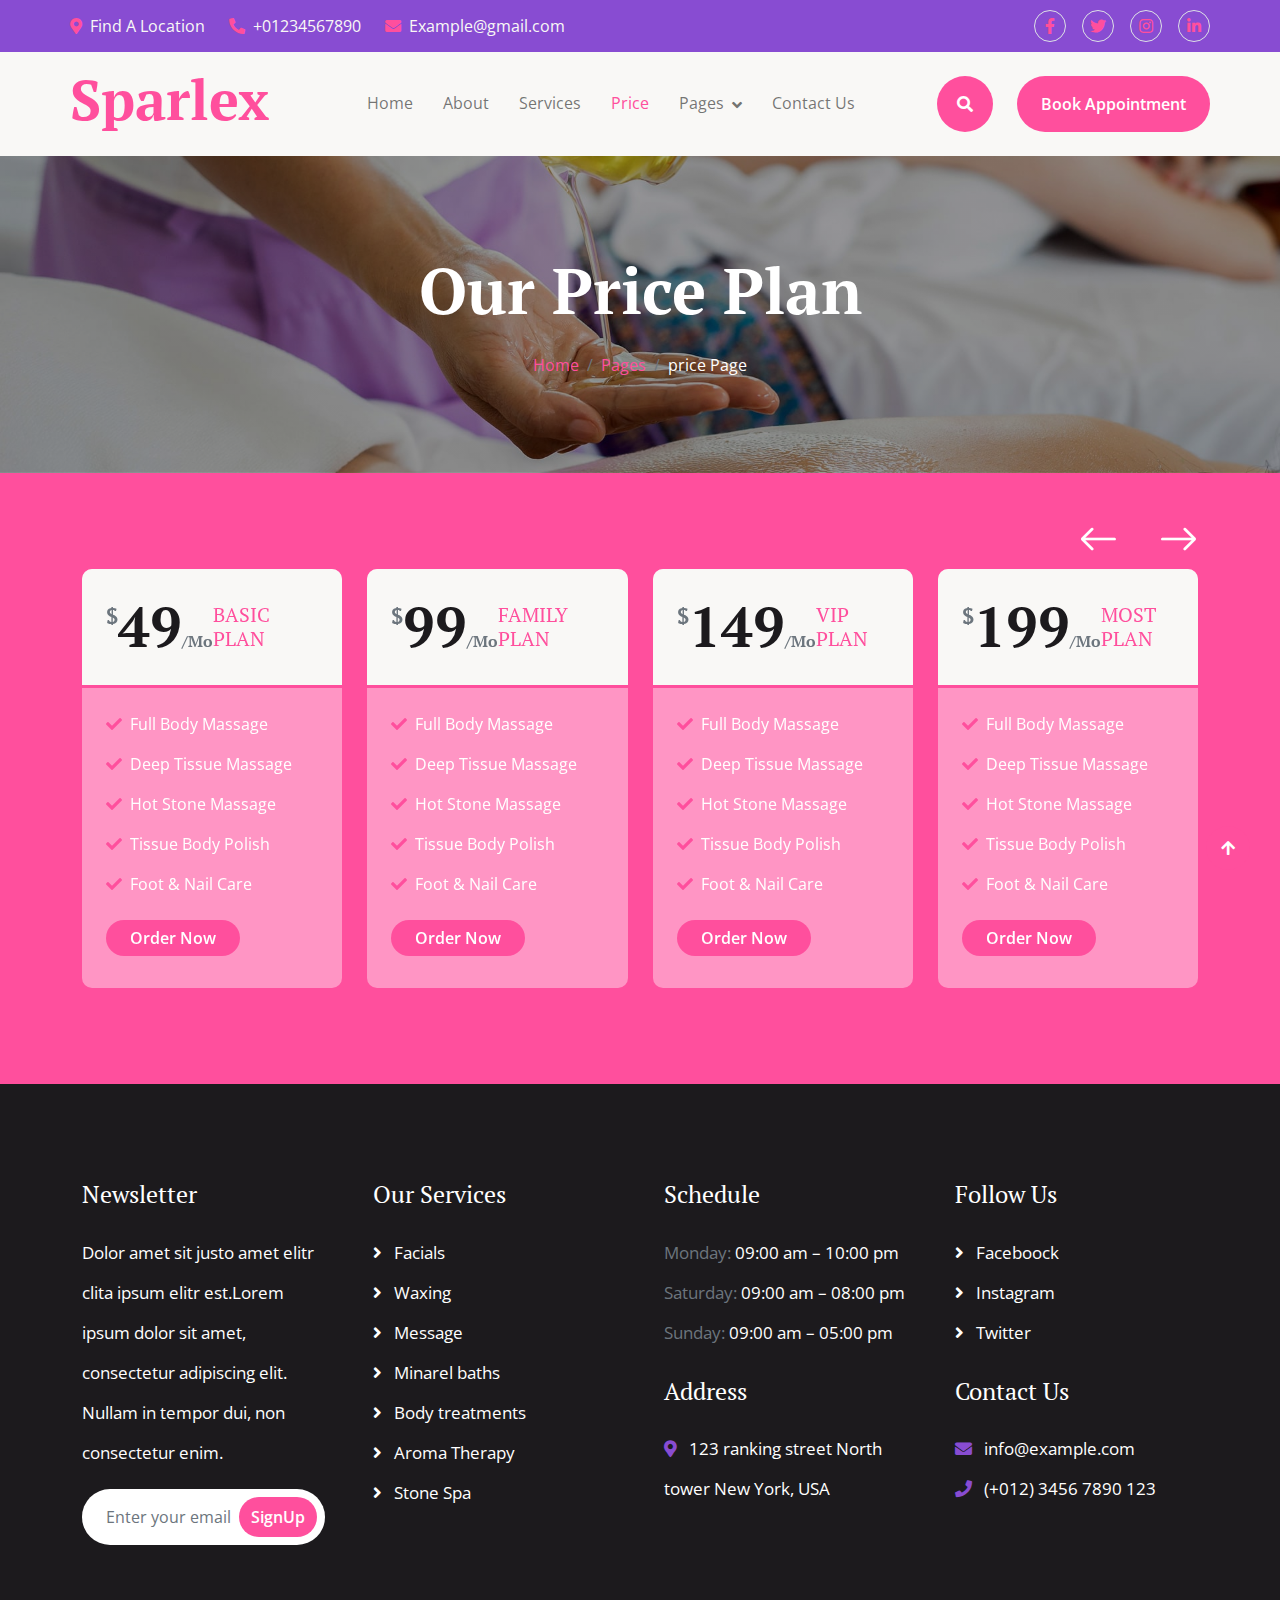
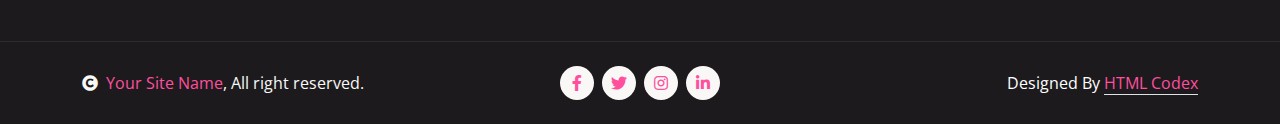
<file: price.html>
<!DOCTYPE html>
<html lang="en">

    <head>
        <meta charset="utf-8">
        <title>Sparlex - Spa Website Template</title>
        <meta content="width=device-width, initial-scale=1.0" name="viewport">
        <meta content="" name="keywords">
        <meta content="" name="description">

        <!-- Google Web Fonts -->
        <link rel="preconnect" href="https://fonts.googleapis.com">
        <link rel="preconnect" href="https://fonts.gstatic.com" crossorigin>
        <link href="https://fonts.googleapis.com/css2?family=Open+Sans:wght@400;600&family=PT+Serif:wght@400;700&display=swap" rel="stylesheet"> 

        <!-- Icon Font Stylesheet -->
        <link rel="stylesheet" href="https://use.fontawesome.com/releases/v5.15.4/css/all.css"/>
        <link href="https://cdn.jsdelivr.net/npm/bootstrap-icons@1.4.1/font/bootstrap-icons.css" rel="stylesheet">

        <!-- Libraries Stylesheet -->
        <link href="lib/animate/animate.min.css" rel="stylesheet">
        <link href="lib/lightbox/css/lightbox.min.css" rel="stylesheet">
        <link href="lib/owlcarousel/assets/owl.carousel.min.css" rel="stylesheet">


        <!-- Customized Bootstrap Stylesheet -->
        <link href="css/bootstrap.min.css" rel="stylesheet">

        <!-- Template Stylesheet -->
        <link href="css/style.css" rel="stylesheet">
    </head>

    <body>

        <!-- Spinner Start -->
        <div id="spinner" class="show w-100 vh-100 bg-white position-fixed translate-middle top-50 start-50  d-flex align-items-center justify-content-center">
            <div class="spinner-grow text-primary" role="status"></div>
        </div>
        <!-- Spinner End -->


        <!-- Navbar start -->
        <div class="container-fluid sticky-top px-0">
            <div class="container-fluid topbar d-none d-lg-block">
                <div class="container px-0">
                    <div class="row align-items-center">
                        <div class="col-lg-8">
                            <div class="d-flex flex-wrap">
                                <a href="#" class="me-4 text-light"><i class="fas fa-map-marker-alt text-primary me-2"></i>Find A Location</a>
                                <a href="#" class="me-4 text-light"><i class="fas fa-phone-alt text-primary me-2"></i>+01234567890</a>
                                <a href="#" class="text-light"><i class="fas fa-envelope text-primary me-2"></i>Example@gmail.com</a>
                            </div>

                        </div>
                        <div class="col-lg-4">
                            <div class="d-flex align-items-center justify-content-end">
                                <a href="#" class="me-3 btn-square border rounded-circle nav-fill"><i class="fab fa-facebook-f"></i></a>
                                <a href="#" class="me-3 btn-square border rounded-circle nav-fill"><i class="fab fa-twitter"></i></a>
                                <a href="#" class="me-3 btn-square border rounded-circle nav-fill"><i class="fab fa-instagram"></i></a>
                                <a href="#" class="btn-square border rounded-circle nav-fill"><i class="fab fa-linkedin-in"></i></a>
                            </div>
                        </div>
                    </div>
                </div>
            </div>
            <div class="container-fluid bg-light">
                <div class="container px-0">
                    <nav class="navbar navbar-light navbar-expand-xl">
                        <a href="index.html" class="navbar-brand">
                            <h1 class="text-primary display-4">Sparlex</h1>
                        </a>
                        <button class="navbar-toggler py-2 px-3" type="button" data-bs-toggle="collapse" data-bs-target="#navbarCollapse">
                            <span class="fa fa-bars text-primary"></span>
                        </button>
                        <div class="collapse navbar-collapse bg-light py-3" id="navbarCollapse">
                            <div class="navbar-nav mx-auto border-top">
                                <a href="index.html" class="nav-item nav-link">Home</a>
                                <a href="about.html" class="nav-item nav-link">About</a>
                                <a href="service.html" class="nav-item nav-link">Services</a>
                                <a href="price.html" class="nav-item nav-link active">Price</a>
                                <div class="nav-item dropdown">
                                    <a href="#" class="nav-link dropdown-toggle" data-bs-toggle="dropdown">Pages</a>
                                    <div class="dropdown-menu m-0 bg-secondary rounded-0">
                                        <a href="team.html" class="dropdown-item">Team</a>
                                        <a href="testimonial.html" class="dropdown-item">Testimonial</a>
                                        <a href="gallery.html" class="dropdown-item">Gallery</a>
                                        <a href="appointment.html" class="dropdown-item">Appointment</a>
                                        <a href="404.html" class="dropdown-item">404 page</a>
                                    </div>
                                </div>
                                <a href="contact.html" class="nav-item nav-link">Contact Us</a>
                            </div>
                            <div class="d-flex align-items-center flex-nowrap pt-xl-0">
                                <button class="btn-search btn btn-primary btn-primary-outline-0 rounded-circle btn-lg-square" data-bs-toggle="modal" data-bs-target="#searchModal"><i class="fas fa-search"></i></button>
                                <a href="index.html" class="btn btn-primary btn-primary-outline-0 rounded-pill py-3 px-4 ms-4">Book Appointment</a>
                            </div>
                        </div>
                    </nav>
                </div>
            </div>
        </div>
        <!-- Navbar End -->


        <!-- Modal Search Start -->
        <div class="modal fade" id="searchModal" tabindex="-1" aria-labelledby="exampleModalLabel" aria-hidden="true">
            <div class="modal-dialog modal-fullscreen">
                <div class="modal-content rounded-0">
                    <div class="modal-header">
                        <h5 class="modal-title" id="exampleModalLabel">Search by keyword</h5>
                        <button type="button" class="btn-close" data-bs-dismiss="modal" aria-label="Close"></button>
                    </div>
                    <div class="modal-body d-flex align-items-center">
                        <div class="input-group w-75 mx-auto d-flex">
                            <input type="search" class="form-control p-3" placeholder="keywords" aria-describedby="search-icon-1">
                            <span id="search-icon-1" class="input-group-text p-3"><i class="fa fa-search"></i></span>
                        </div>
                    </div>
                </div>
            </div>
        </div>
        <!-- Modal Search End -->



        <!-- Header Start -->
        <div class="container-fluid bg-breadcrumb py-5">
            <div class="container text-center py-5">
                <h3 class="text-white display-3 mb-4">Our Price Plan</h1>
                <ol class="breadcrumb justify-content-center mb-0">
                    <li class="breadcrumb-item"><a href="index.html">Home</a></li>
                    <li class="breadcrumb-item"><a href="#">Pages</a></li>
                    <li class="breadcrumb-item active text-white">price Page</li>
                </ol>    
            </div>
        </div>
        <!-- Header End -->

        
        <!-- Pricing Start -->
        <div class="container-fluid pricing py-5" style="background: var(--bs-primary);">
            <div class="container py-5">
                <div class="owl-carousel pricing-carousel">
                    <div class="pricing-item">
                        <div class="rounded pricing-content">
                            <div class="d-flex align-items-center justify-content-between bg-light rounded-top border-3 border-bottom border-primary p-4">
                                <h1 class="display-4 mb-0">
                                    <small class="align-top text-muted" style="font-size: 22px; line-height: 45px;">$</small>49<small class="text-muted" style="font-size: 16px; line-height: 40px;">/Mo</small>
                                </h1>
                                <h5 class="text-primary text-uppercase m-0">Basic Plan</h5>
                            </div>
                            <div class="p-4">
                                <p><i class="fa fa-check text-primary me-2"></i>Full Body Massage</p>
                                <p><i class="fa fa-check text-primary me-2"></i>Deep Tissue Massage</p>
                                <p><i class="fa fa-check text-primary me-2"></i>Hot Stone Massage</p>
                                <p><i class="fa fa-check text-primary me-2"></i>Tissue Body Polish</p>
                                <p><i class="fa fa-check text-primary me-2"></i>Foot & Nail Care</p>
                                <a href="" class="btn btn-primary btn-primary-outline-0 rounded-pill my-2 px-4">Order Now</a>
                            </div>
                        </div>
                    </div>
                    <div class="pricing-item">
                        <div class="pricing-content rounded">
                            <div class="d-flex align-items-center justify-content-between bg-light rounded-top border-3 border-bottom border-primary p-4">
                                <h1 class="display-4 mb-0">
                                    <small class="align-top text-muted" style="font-size: 22px; line-height: 45px;">$</small>99<small class="text-muted" style="font-size: 16px; line-height: 40px;">/Mo</small>
                                </h1>
                                <h5 class="text-primary text-uppercase m-0">Family Plan</h5>
                            </div>
                            <div class="p-4">
                                <p><i class="fa fa-check text-primary me-2"></i>Full Body Massage</p>
                                <p><i class="fa fa-check text-primary me-2"></i>Deep Tissue Massage</p>
                                <p><i class="fa fa-check text-primary me-2"></i>Hot Stone Massage</p>
                                <p><i class="fa fa-check text-primary me-2"></i>Tissue Body Polish</p>
                                <p><i class="fa fa-check text-primary me-2"></i>Foot & Nail Care</p>
                                <a href="" class="btn btn-primary btn-primary-outline-0 rounded-pill my-2 px-4">Order Now</a>
                            </div>
                        </div>
                    </div>
                    <div class="pricing-item">
                        <div class="pricing-content rounded">
                            <div class="d-flex align-items-center justify-content-between bg-light rounded-top border-3 border-bottom border-primary p-4">
                                <h1 class="display-4 mb-0">
                                    <small class="align-top text-muted" style="font-size: 22px; line-height: 45px;">$</small>149<small class="text-muted" style="font-size: 16px; line-height: 40px;">/Mo</small>
                                </h1>
                                <h5 class="text-primary text-uppercase m-0">VIP Plan</h5>
                            </div>
                            <div class="p-4">
                                <p><i class="fa fa-check text-primary me-2"></i>Full Body Massage</p>
                                <p><i class="fa fa-check text-primary me-2"></i>Deep Tissue Massage</p>
                                <p><i class="fa fa-check text-primary me-2"></i>Hot Stone Massage</p>
                                <p><i class="fa fa-check text-primary me-2"></i>Tissue Body Polish</p>
                                <p><i class="fa fa-check text-primary me-2"></i>Foot & Nail Care</p>
                                <a href="" class="btn btn-primary btn-primary-outline-0 rounded-pill my-2 px-4">Order Now</a>
                            </div>
                        </div>
                    </div>
                    <div class="pricing-item">
                        <div class="pricing-content rounded">
                            <div class="d-flex align-items-center justify-content-between bg-light rounded-top border-3 border-bottom border-primary p-4">
                                <h1 class="display-4 mb-0">
                                    <small class="align-top text-muted" style="font-size: 22px; line-height: 45px;">$</small>199<small class="text-muted" style="font-size: 16px; line-height: 40px;">/Mo</small>
                                </h1>
                                <h5 class="text-primary text-uppercase m-0">Most Plan</h5>
                            </div>
                            <div class="p-4">
                                <p><i class="fa fa-check text-primary me-2"></i>Full Body Massage</p>
                                <p><i class="fa fa-check text-primary me-2"></i>Deep Tissue Massage</p>
                                <p><i class="fa fa-check text-primary me-2"></i>Hot Stone Massage</p>
                                <p><i class="fa fa-check text-primary me-2"></i>Tissue Body Polish</p>
                                <p><i class="fa fa-check text-primary me-2"></i>Foot & Nail Care</p>
                                <a href="" class="btn btn-primary btn-primary-outline-0 rounded-pill my-2 px-4">Order Now</a>
                            </div>
                        </div>
                    </div>
                </div>
            </div>
        </div>
        <!-- Pricing End -->



        <!-- Footer Start -->
        <div class="container-fluid footer py-5">
            <div class="container py-5">
                <div class="row g-5">
                    <div class="col-md-6 col-lg-6 col-xl-3">
                        <div class="footer-item">
                            <h4 class="mb-4 text-white">Newsletter</h4>
                            <p class="text-white">Dolor amet sit justo amet elitr clita ipsum elitr est.Lorem ipsum dolor sit amet, consectetur adipiscing elit. Nullam in tempor dui, non consectetur enim.</p>
                            <div class="position-relative mx-auto rounded-pill">
                                <input class="form-control rounded-pill border-0 w-100 py-3 ps-4 pe-5" type="text" placeholder="Enter your email">
                                <button type="button" class="btn btn-primary btn-primary-outline-0 rounded-pill position-absolute top-0 end-0 py-2 mt-2 me-2">SignUp</button>
                            </div>
                        </div>
                    </div>
                    <div class="col-md-6 col-lg-6 col-xl-3">
                        <div class="footer-item d-flex flex-column">
                            <h4 class="mb-4 text-white">Our Services</h4>
                            <a href=""><i class="fas fa-angle-right me-2"></i> Facials</a>
                            <a href=""><i class="fas fa-angle-right me-2"></i> Waxing</a>
                            <a href=""><i class="fas fa-angle-right me-2"></i> Message</a>
                            <a href=""><i class="fas fa-angle-right me-2"></i> Minarel baths</a>
                            <a href=""><i class="fas fa-angle-right me-2"></i> Body treatments</a>
                            <a href=""><i class="fas fa-angle-right me-2"></i> Aroma Therapy</a>
                            <a href=""><i class="fas fa-angle-right me-2"></i> Stone Spa</a>
                        </div>
                    </div>
                    <div class="col-md-6 col-lg-6 col-xl-3">
                        <div class="footer-item d-flex flex-column">
                            <h4 class="mb-4 text-white">Schedule</h4>
                            <p class="text-muted mb-0">Monday: <span class="text-white"> 09:00 am – 10:00 pm</span></p>
                            <p class="text-muted mb-0">Saturday: <span class="text-white"> 09:00 am – 08:00 pm</span></p>
                            <p class="text-muted mb-0">Sunday: <span class="text-white"> 09:00 am – 05:00 pm</span></p>
                            <h4 class="my-4 text-white">Address</h4>
                            <p class="mb-0"><i class="fas fa-map-marker-alt text-secondary me-2"></i> 123 ranking street North tower New York, USA</p>
                        </div>
                    </div>
                    <div class="col-md-6 col-lg-6 col-xl-3">
                        <div class="footer-item d-flex flex-column">
                            <h4 class="mb-4 text-white">Follow Us</h4>
                            <a href=""><i class="fas fa-angle-right me-2"></i> Faceboock</a>
                            <a href=""><i class="fas fa-angle-right me-2"></i> Instagram</a>
                            <a href=""><i class="fas fa-angle-right me-2"></i> Twitter</a>
                            <h4 class="my-4 text-white">Contact Us</h4>
                            <p class="mb-0"><i class="fas fa-envelope text-secondary me-2"></i> info@example.com</p>
                            <p class="mb-0"><i class="fas fa-phone text-secondary me-2"></i> (+012) 3456 7890 123</p>
                        </div>
                    </div>
                </div>
            </div>
        </div>
        <!-- Footer End -->



        <!-- Copyright Start -->
        <div class="container-fluid copyright py-4">
            <div class="container">
                <div class="row g-4 align-items-center">
                    <div class="col-md-4 text-center text-md-start mb-md-0">
                        <span class="text-light"><a href="#"><i class="fas fa-copyright text-light me-2"></i>Your Site Name</a>, All right reserved.</span>
                    </div>
                    <div class="col-md-4">
                        <div class="d-flex justify-content-center">
                            <a href="" class="btn btn-light btn-light-outline-0 btn-sm-square rounded-circle me-2"><i class="fab fa-facebook-f"></i></a>
                            <a href="" class="btn btn-light btn-light-outline-0 btn-sm-square rounded-circle me-2"><i class="fab fa-twitter"></i></a>
                            <a href="" class="btn btn-light btn-light-outline-0 btn-sm-square rounded-circle me-2"><i class="fab fa-instagram"></i></a>
                            <a href="" class="btn btn-light btn-light-outline-0 btn-sm-square rounded-circle me-0"><i class="fab fa-linkedin-in"></i></a>
                        </div>
                    </div>
                    <div class="col-md-4 text-center text-md-end text-white">
                        <!--/*** This template is free as long as you keep the below author’s credit link/attribution link/backlink. ***/-->
                        <!--/*** If you'd like to use the template without the below author’s credit link/attribution link/backlink, ***/-->
                        <!--/*** you can purchase the Credit Removal License from "https://htmlcodex.com/credit-removal". ***/-->
                        Designed By <a class="border-bottom" href="https://htmlcodex.com">HTML Codex</a>
                    </div>
                </div>
            </div>
        </div>
        <!-- Copyright End -->



        <!-- Back to Top -->
        <a href="#" class="btn btn-primary btn-primary-outline-0 btn-md-square rounded-circle back-to-top"><i class="fa fa-arrow-up"></i></a>   

        
    <!-- JavaScript Libraries -->
    <script src="https://ajax.googleapis.com/ajax/libs/jquery/3.6.4/jquery.min.js"></script>
    <script src="https://cdn.jsdelivr.net/npm/bootstrap@5.0.0/dist/js/bootstrap.bundle.min.js"></script>
    <script src="lib/wow/wow.min.js"></script>
    <script src="lib/easing/easing.min.js"></script>
    <script src="lib/waypoints/waypoints.min.js"></script>
    <script src="lib/counterup/counterup.min.js"></script>
    <script src="lib/lightbox/js/lightbox.min.js"></script>
    <script src="lib/owlcarousel/owl.carousel.min.js"></script>

    <!-- Template Javascript -->
    <script src="js/main.js"></script>
    </body>

</html>
</file>
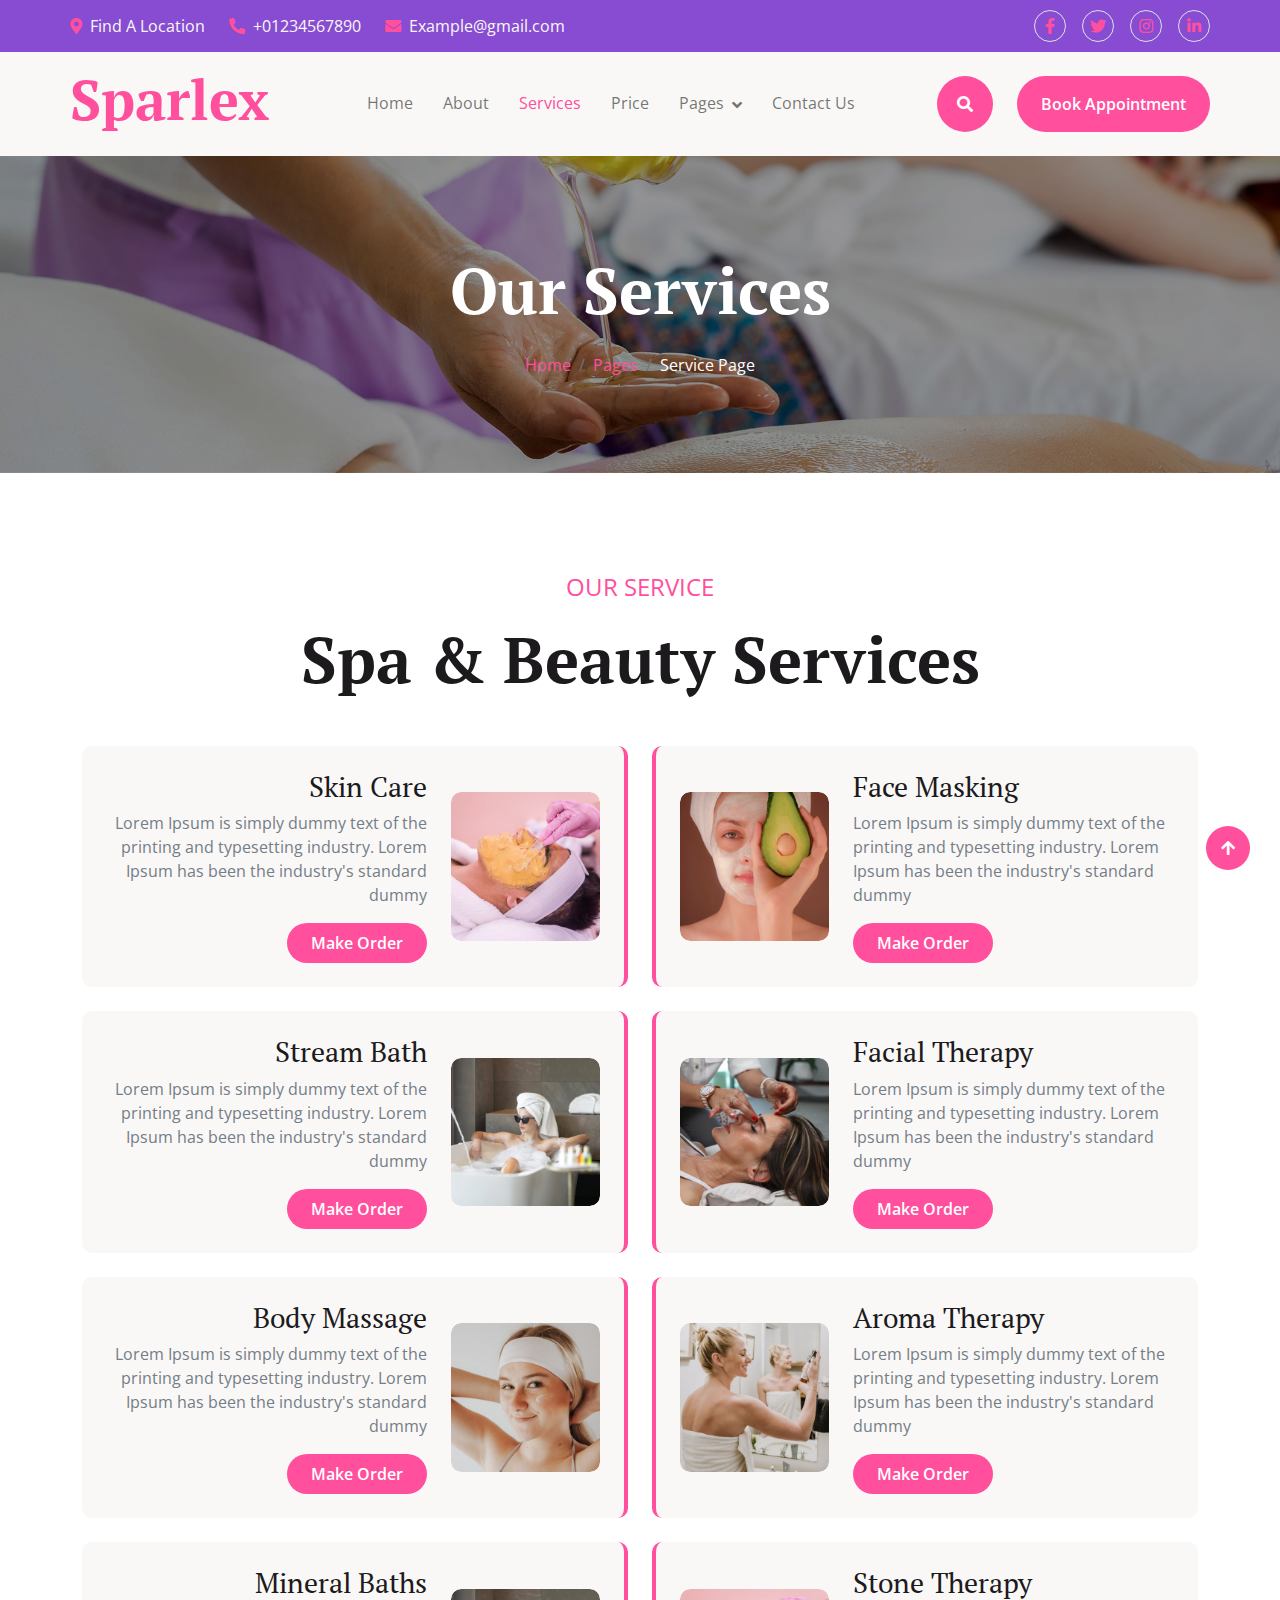
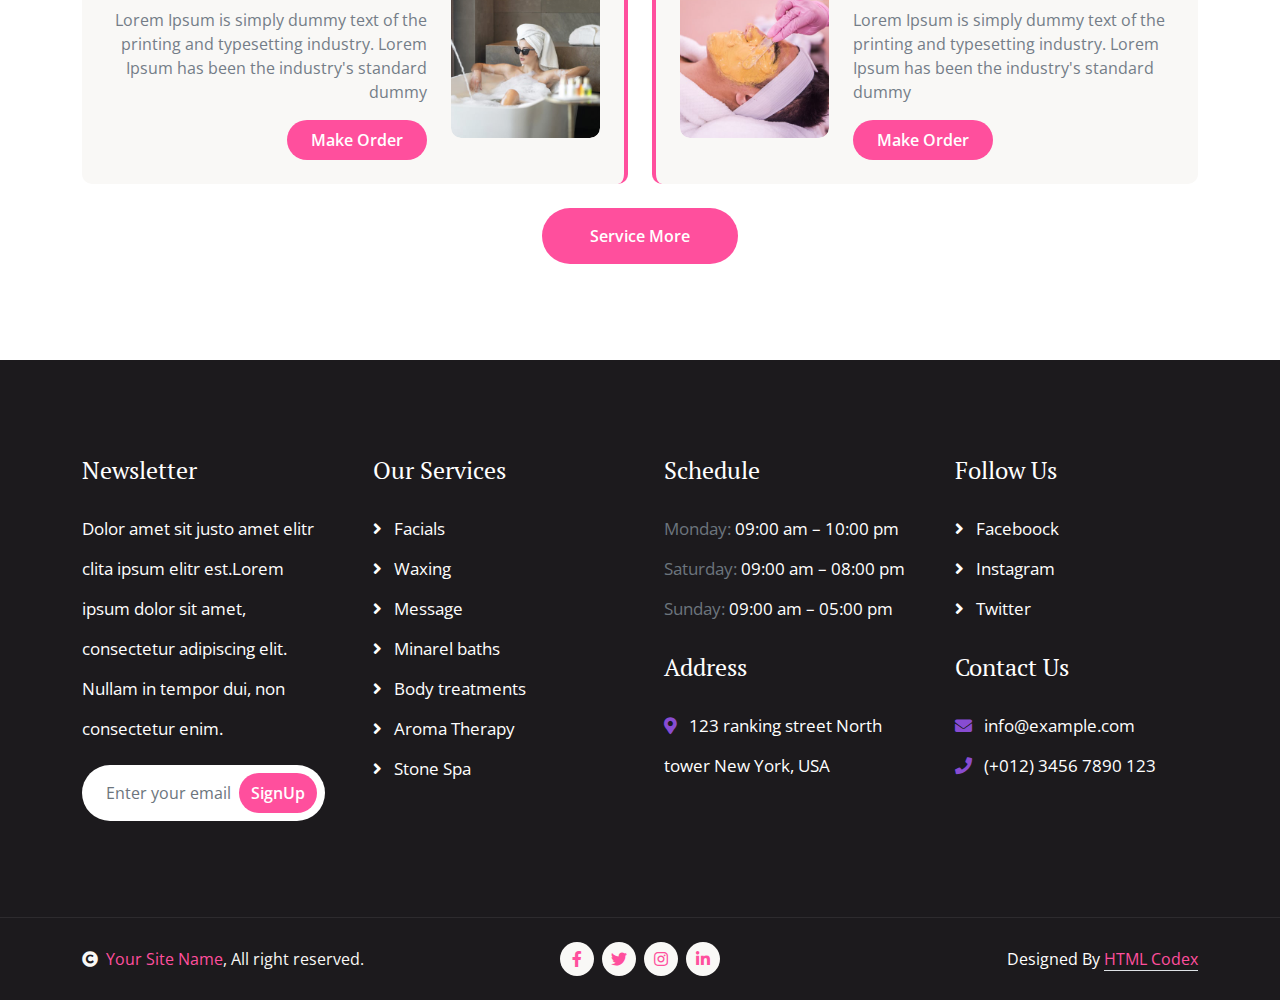
<file: service.html>
<!DOCTYPE html>
<html lang="en">

    <head>
        <meta charset="utf-8">
        <title>Sparlex - Spa Website Template</title>
        <meta content="width=device-width, initial-scale=1.0" name="viewport">
        <meta content="" name="keywords">
        <meta content="" name="description">

        <!-- Google Web Fonts -->
        <link rel="preconnect" href="https://fonts.googleapis.com">
        <link rel="preconnect" href="https://fonts.gstatic.com" crossorigin>
        <link href="https://fonts.googleapis.com/css2?family=Open+Sans:wght@400;600&family=PT+Serif:wght@400;700&display=swap" rel="stylesheet"> 

        <!-- Icon Font Stylesheet -->
        <link rel="stylesheet" href="https://use.fontawesome.com/releases/v5.15.4/css/all.css"/>
        <link href="https://cdn.jsdelivr.net/npm/bootstrap-icons@1.4.1/font/bootstrap-icons.css" rel="stylesheet">

        <!-- Libraries Stylesheet -->
        <link href="lib/animate/animate.min.css" rel="stylesheet">
        <link href="lib/lightbox/css/lightbox.min.css" rel="stylesheet">
        <link href="lib/owlcarousel/assets/owl.carousel.min.css" rel="stylesheet">


        <!-- Customized Bootstrap Stylesheet -->
        <link href="css/bootstrap.min.css" rel="stylesheet">

        <!-- Template Stylesheet -->
        <link href="css/style.css" rel="stylesheet">
    </head>

    <body>

        <!-- Spinner Start -->
        <div id="spinner" class="show w-100 vh-100 bg-white position-fixed translate-middle top-50 start-50  d-flex align-items-center justify-content-center">
            <div class="spinner-grow text-primary" role="status"></div>
        </div>
        <!-- Spinner End -->


        <!-- Navbar start -->
        <div class="container-fluid sticky-top px-0">
            <div class="container-fluid topbar d-none d-lg-block">
                <div class="container px-0">
                    <div class="row align-items-center">
                        <div class="col-lg-8">
                            <div class="d-flex flex-wrap">
                                <a href="#" class="me-4 text-light"><i class="fas fa-map-marker-alt text-primary me-2"></i>Find A Location</a>
                                <a href="#" class="me-4 text-light"><i class="fas fa-phone-alt text-primary me-2"></i>+01234567890</a>
                                <a href="#" class="text-light"><i class="fas fa-envelope text-primary me-2"></i>Example@gmail.com</a>
                            </div>

                        </div>
                        <div class="col-lg-4">
                            <div class="d-flex align-items-center justify-content-end">
                                <a href="#" class="me-3 btn-square border rounded-circle nav-fill"><i class="fab fa-facebook-f"></i></a>
                                <a href="#" class="me-3 btn-square border rounded-circle nav-fill"><i class="fab fa-twitter"></i></a>
                                <a href="#" class="me-3 btn-square border rounded-circle nav-fill"><i class="fab fa-instagram"></i></a>
                                <a href="#" class="btn-square border rounded-circle nav-fill"><i class="fab fa-linkedin-in"></i></a>
                            </div>
                        </div>
                    </div>
                </div>
            </div>
            <div class="container-fluid bg-light">
                <div class="container px-0">
                    <nav class="navbar navbar-light navbar-expand-xl">
                        <a href="index.html" class="navbar-brand">
                            <h1 class="text-primary display-4">Sparlex</h1>
                        </a>
                        <button class="navbar-toggler py-2 px-3" type="button" data-bs-toggle="collapse" data-bs-target="#navbarCollapse">
                            <span class="fa fa-bars text-primary"></span>
                        </button>
                        <div class="collapse navbar-collapse bg-light py-3" id="navbarCollapse">
                            <div class="navbar-nav mx-auto border-top">
                                <a href="index.html" class="nav-item nav-link">Home</a>
                                <a href="about.html" class="nav-item nav-link">About</a>
                                <a href="service.html" class="nav-item nav-link active">Services</a>
                                <a href="price.html" class="nav-item nav-link">Price</a>
                                <div class="nav-item dropdown">
                                    <a href="#" class="nav-link dropdown-toggle" data-bs-toggle="dropdown">Pages</a>
                                    <div class="dropdown-menu m-0 bg-secondary rounded-0">
                                        <a href="team.html" class="dropdown-item">Team</a>
                                        <a href="testimonial.html" class="dropdown-item">Testimonial</a>
                                        <a href="gallery.html" class="dropdown-item">Gallery</a>
                                        <a href="appointment.html" class="dropdown-item">Appointment</a>
                                        <a href="404.html" class="dropdown-item">404 page</a>
                                    </div>
                                </div>
                                <a href="contact.html" class="nav-item nav-link">Contact Us</a>
                            </div>
                            <div class="d-flex align-items-center flex-nowrap pt-xl-0">
                                <button class="btn-search btn btn-primary btn-primary-outline-0 rounded-circle btn-lg-square" data-bs-toggle="modal" data-bs-target="#searchModal"><i class="fas fa-search"></i></button>
                                <a href="index.html" class="btn btn-primary btn-primary-outline-0 rounded-pill py-3 px-4 ms-4">Book Appointment</a>
                            </div>
                        </div>
                    </nav>
                </div>
            </div>
        </div>
        <!-- Navbar End -->


        <!-- Modal Search Start -->
        <div class="modal fade" id="searchModal" tabindex="-1" aria-labelledby="exampleModalLabel" aria-hidden="true">
            <div class="modal-dialog modal-fullscreen">
                <div class="modal-content rounded-0">
                    <div class="modal-header">
                        <h5 class="modal-title" id="exampleModalLabel">Search by keyword</h5>
                        <button type="button" class="btn-close" data-bs-dismiss="modal" aria-label="Close"></button>
                    </div>
                    <div class="modal-body d-flex align-items-center">
                        <div class="input-group w-75 mx-auto d-flex">
                            <input type="search" class="form-control p-3" placeholder="keywords" aria-describedby="search-icon-1">
                            <span id="search-icon-1" class="input-group-text p-3"><i class="fa fa-search"></i></span>
                        </div>
                    </div>
                </div>
            </div>
        </div>
        <!-- Modal Search End -->



        <!-- Header Start -->
        <div class="container-fluid bg-breadcrumb py-5">
            <div class="container text-center py-5">
                <h3 class="text-white display-3 mb-4">Our Services</h1>
                <ol class="breadcrumb justify-content-center mb-0">
                    <li class="breadcrumb-item"><a href="index.html">Home</a></li>
                    <li class="breadcrumb-item"><a href="#">Pages</a></li>
                    <li class="breadcrumb-item active text-white">Service Page</li>
                </ol>    
            </div>
        </div>
        <!-- Header End -->

        
        <!-- Services Start -->
        <div class="container-fluid services py-5">
            <div class="container py-5">
                <div class="mx-auto text-center mb-5" style="max-width: 800px;">
                    <p class="fs-4 text-uppercase text-center text-primary">Our Service</p>
                    <h1 class="display-3">Spa & Beauty Services</h1>
                </div>
                <div class="row g-4">
                    <div class="col-lg-6">
                        <div class="services-item bg-light border-4 border-end border-primary rounded p-4">
                            <div class="row align-items-center">
                                <div class="col-8">
                                    <div class="services-content text-end">
                                        <h3>Skin Care</h3>
                                        <p>Lorem Ipsum is simply dummy text of the printing and typesetting industry. Lorem Ipsum has been the industry's standard dummy</p>
                                        <a href="#" class="btn btn-primary btn-primary-outline-0 rounded-pill py-2 px-4">Make Order</a>
                                    </div>
                                </div>
                                <div class="col-4">
                                    <div class="services-img d-flex align-items-center justify-content-center rounded">
                                        <img src="img/services-1.jpg" class="img-fluid rounded" alt="">
                                    </div>
                                </div>
                            </div>
                        </div>
                    </div>
                    <div class="col-lg-6">
                        <div class="services-item bg-light border-4 border-start border-primary rounded p-4">
                            <div class="row align-items-center">
                                <div class="col-4">
                                    <div class="services-img d-flex align-items-center justify-content-center rounded">
                                        <img src="img/services-2.jpg" class="img-fluid rounded" alt="">
                                    </div>
                                </div>
                                <div class="col-8">
                                    <div class="services-content text-start">
                                        <h3>Face Masking</h3>
                                        <p>Lorem Ipsum is simply dummy text of the printing and typesetting industry. Lorem Ipsum has been the industry's standard dummy</p>
                                        <a href="#" class="btn btn-primary btn-primary-outline-0 rounded-pill py-2 px-4">Make Order</a>
                                    </div>
                                </div>
                            </div>
                        </div>
                    </div>
                    <div class="col-lg-6">
                        <div class="services-item bg-light border-4 border-end border-primary rounded p-4">
                            <div class="row align-items-center">
                                <div class="col-8">
                                    <div class="services-content text-end">
                                        <h3>Stream Bath</h3>
                                        <p>Lorem Ipsum is simply dummy text of the printing and typesetting industry. Lorem Ipsum has been the industry's standard dummy</p>
                                        <a href="#" class="btn btn-primary btn-primary-outline-0 rounded-pill py-2 px-4">Make Order</a>
                                    </div>
                                </div>
                                <div class="col-4">
                                    <div class="services-img d-flex align-items-center justify-content-center rounded">
                                        <img src="img/services-3.jpg" class="img-fluid rounded" alt="">
                                    </div>
                                </div>
                            </div>
                        </div>
                    </div>
                    <div class="col-lg-6">
                        <div class="services-item bg-light border-4 border-start border-primary rounded p-4">
                            <div class="row align-items-center">
                                <div class="col-4">
                                    <div class="services-img d-flex align-items-center justify-content-center rounded">
                                        <img src="img/services-4.jpg" class="img-fluid rounded" alt="">
                                    </div>
                                </div>
                                <div class="col-8">
                                    <div class="services-content text-start">
                                        <h3>Facial Therapy</h3>
                                        <p>Lorem Ipsum is simply dummy text of the printing and typesetting industry. Lorem Ipsum has been the industry's standard dummy</p>
                                        <a href="#" class="btn btn-primary btn-primary-outline-0 rounded-pill py-2 px-4">Make Order</a>
                                    </div>
                                </div>
                            </div>
                        </div>
                    </div>
                    <div class="col-lg-6">
                        <div class="services-item bg-light border-4 border-end border-primary rounded p-4">
                            <div class="row align-items-center">
                                <div class="col-8">
                                    <div class="services-content text-end">
                                        <h3>Body Massage</h3>
                                        <p>Lorem Ipsum is simply dummy text of the printing and typesetting industry. Lorem Ipsum has been the industry's standard dummy</p>
                                        <a href="#" class="btn btn-primary btn-primary-outline-0 rounded-pill py-2 px-4">Make Order</a>
                                    </div>
                                </div>
                                <div class="col-4">
                                    <div class="services-img d-flex align-items-center justify-content-center rounded">
                                        <img src="img/services-5.jpg" class="img-fluid rounded" alt="">
                                    </div>
                                </div>
                            </div>
                        </div>
                    </div>
                    <div class="col-lg-6">
                        <div class="services-item bg-light border-4 border-start border-primary rounded p-4">
                            <div class="row align-items-center">
                                <div class="col-4">
                                    <div class="services-img d-flex align-items-center justify-content-center rounded">
                                        <img src="img/services-6.jpg" class="img-fluid rounded" alt="">
                                    </div>
                                </div>
                                <div class="col-8">
                                    <div class="services-content text-start">
                                        <h3>Aroma Therapy</h3>
                                        <p>Lorem Ipsum is simply dummy text of the printing and typesetting industry. Lorem Ipsum has been the industry's standard dummy</p>
                                        <a href="#" class="btn btn-primary btn-primary-outline-0 rounded-pill py-2 px-4">Make Order</a>
                                    </div>
                                </div>
                            </div>
                        </div>
                    </div>
                    <div class="col-lg-6">
                        <div class="services-item bg-light border-4 border-end border-primary rounded p-4">
                            <div class="row align-items-center">
                                <div class="col-8">
                                    <div class="services-content text-end">
                                        <h3>Mineral Baths</h3>
                                        <p>Lorem Ipsum is simply dummy text of the printing and typesetting industry. Lorem Ipsum has been the industry's standard dummy</p>
                                        <a href="#" class="btn btn-primary btn-primary-outline-0 rounded-pill py-2 px-4">Make Order</a>
                                    </div>
                                </div>
                                <div class="col-4">
                                    <div class="services-img d-flex align-items-center justify-content-center rounded">
                                        <img src="img/services-3.jpg" class="img-fluid rounded" alt="">
                                    </div>
                                </div>
                            </div>
                        </div>
                    </div>
                    <div class="col-lg-6">
                        <div class="services-item bg-light border-4 border-start border-primary rounded p-4">
                            <div class="row align-items-center">
                                <div class="col-4">
                                    <div class="services-img d-flex align-items-center justify-content-center rounded">
                                        <img src="img/services-1.jpg" class="img-fluid rounded" alt="">
                                    </div>
                                </div>
                                <div class="col-8">
                                    <div class="services-content text-start">
                                        <h3>Stone Therapy</h3>
                                        <p>Lorem Ipsum is simply dummy text of the printing and typesetting industry. Lorem Ipsum has been the industry's standard dummy</p>
                                        <a href="#" class="btn btn-primary btn-primary-outline-0 rounded-pill py-2 px-4">Make Order</a>
                                    </div>
                                </div>
                            </div>
                        </div>
                    </div>
                    <div class="col-12">
                        <div class="services-btn text-center">
                            <a href="#" class="btn btn-primary btn-primary-outline-0 rounded-pill py-3 px-5">Service More</a>
                        </div>
                    </div>
                </div>
            </div>
        </div>
        <!-- Services End -->



        <!-- Footer Start -->
        <div class="container-fluid footer py-5">
            <div class="container py-5">
                <div class="row g-5">
                    <div class="col-md-6 col-lg-6 col-xl-3">
                        <div class="footer-item">
                            <h4 class="mb-4 text-white">Newsletter</h4>
                            <p class="text-white">Dolor amet sit justo amet elitr clita ipsum elitr est.Lorem ipsum dolor sit amet, consectetur adipiscing elit. Nullam in tempor dui, non consectetur enim.</p>
                            <div class="position-relative mx-auto rounded-pill">
                                <input class="form-control rounded-pill border-0 w-100 py-3 ps-4 pe-5" type="text" placeholder="Enter your email">
                                <button type="button" class="btn btn-primary btn-primary-outline-0 rounded-pill position-absolute top-0 end-0 py-2 mt-2 me-2">SignUp</button>
                            </div>
                        </div>
                    </div>
                    <div class="col-md-6 col-lg-6 col-xl-3">
                        <div class="footer-item d-flex flex-column">
                            <h4 class="mb-4 text-white">Our Services</h4>
                            <a href=""><i class="fas fa-angle-right me-2"></i> Facials</a>
                            <a href=""><i class="fas fa-angle-right me-2"></i> Waxing</a>
                            <a href=""><i class="fas fa-angle-right me-2"></i> Message</a>
                            <a href=""><i class="fas fa-angle-right me-2"></i> Minarel baths</a>
                            <a href=""><i class="fas fa-angle-right me-2"></i> Body treatments</a>
                            <a href=""><i class="fas fa-angle-right me-2"></i> Aroma Therapy</a>
                            <a href=""><i class="fas fa-angle-right me-2"></i> Stone Spa</a>
                        </div>
                    </div>
                    <div class="col-md-6 col-lg-6 col-xl-3">
                        <div class="footer-item d-flex flex-column">
                            <h4 class="mb-4 text-white">Schedule</h4>
                            <p class="text-muted mb-0">Monday: <span class="text-white"> 09:00 am – 10:00 pm</span></p>
                            <p class="text-muted mb-0">Saturday: <span class="text-white"> 09:00 am – 08:00 pm</span></p>
                            <p class="text-muted mb-0">Sunday: <span class="text-white"> 09:00 am – 05:00 pm</span></p>
                            <h4 class="my-4 text-white">Address</h4>
                            <p class="mb-0"><i class="fas fa-map-marker-alt text-secondary me-2"></i> 123 ranking street North tower New York, USA</p>
                        </div>
                    </div>
                    <div class="col-md-6 col-lg-6 col-xl-3">
                        <div class="footer-item d-flex flex-column">
                            <h4 class="mb-4 text-white">Follow Us</h4>
                            <a href=""><i class="fas fa-angle-right me-2"></i> Faceboock</a>
                            <a href=""><i class="fas fa-angle-right me-2"></i> Instagram</a>
                            <a href=""><i class="fas fa-angle-right me-2"></i> Twitter</a>
                            <h4 class="my-4 text-white">Contact Us</h4>
                            <p class="mb-0"><i class="fas fa-envelope text-secondary me-2"></i> info@example.com</p>
                            <p class="mb-0"><i class="fas fa-phone text-secondary me-2"></i> (+012) 3456 7890 123</p>
                        </div>
                    </div>
                </div>
            </div>
        </div>
        <!-- Footer End -->



        <!-- Copyright Start -->
        <div class="container-fluid copyright py-4">
            <div class="container">
                <div class="row g-4 align-items-center">
                    <div class="col-md-4 text-center text-md-start mb-md-0">
                        <span class="text-light"><a href="#"><i class="fas fa-copyright text-light me-2"></i>Your Site Name</a>, All right reserved.</span>
                    </div>
                    <div class="col-md-4">
                        <div class="d-flex justify-content-center">
                            <a href="" class="btn btn-light btn-light-outline-0 btn-sm-square rounded-circle me-2"><i class="fab fa-facebook-f"></i></a>
                            <a href="" class="btn btn-light btn-light-outline-0 btn-sm-square rounded-circle me-2"><i class="fab fa-twitter"></i></a>
                            <a href="" class="btn btn-light btn-light-outline-0 btn-sm-square rounded-circle me-2"><i class="fab fa-instagram"></i></a>
                            <a href="" class="btn btn-light btn-light-outline-0 btn-sm-square rounded-circle me-0"><i class="fab fa-linkedin-in"></i></a>
                        </div>
                    </div>
                    <div class="col-md-4 text-center text-md-end text-white">
                        <!--/*** This template is free as long as you keep the below author’s credit link/attribution link/backlink. ***/-->
                        <!--/*** If you'd like to use the template without the below author’s credit link/attribution link/backlink, ***/-->
                        <!--/*** you can purchase the Credit Removal License from "https://htmlcodex.com/credit-removal". ***/-->
                        Designed By <a class="border-bottom" href="https://htmlcodex.com">HTML Codex</a>
                    </div>
                </div>
            </div>
        </div>
        <!-- Copyright End -->



        <!-- Back to Top -->
        <a href="#" class="btn btn-primary btn-primary-outline-0 btn-md-square rounded-circle back-to-top"><i class="fa fa-arrow-up"></i></a>   

        
    <!-- JavaScript Libraries -->
    <script src="https://ajax.googleapis.com/ajax/libs/jquery/3.6.4/jquery.min.js"></script>
    <script src="https://cdn.jsdelivr.net/npm/bootstrap@5.0.0/dist/js/bootstrap.bundle.min.js"></script>
    <script src="lib/wow/wow.min.js"></script>
    <script src="lib/easing/easing.min.js"></script>
    <script src="lib/waypoints/waypoints.min.js"></script>
    <script src="lib/counterup/counterup.min.js"></script>
    <script src="lib/lightbox/js/lightbox.min.js"></script>
    <script src="lib/owlcarousel/owl.carousel.min.js"></script>

    <!-- Template Javascript -->
    <script src="js/main.js"></script>
    </body>

</html>
</file>
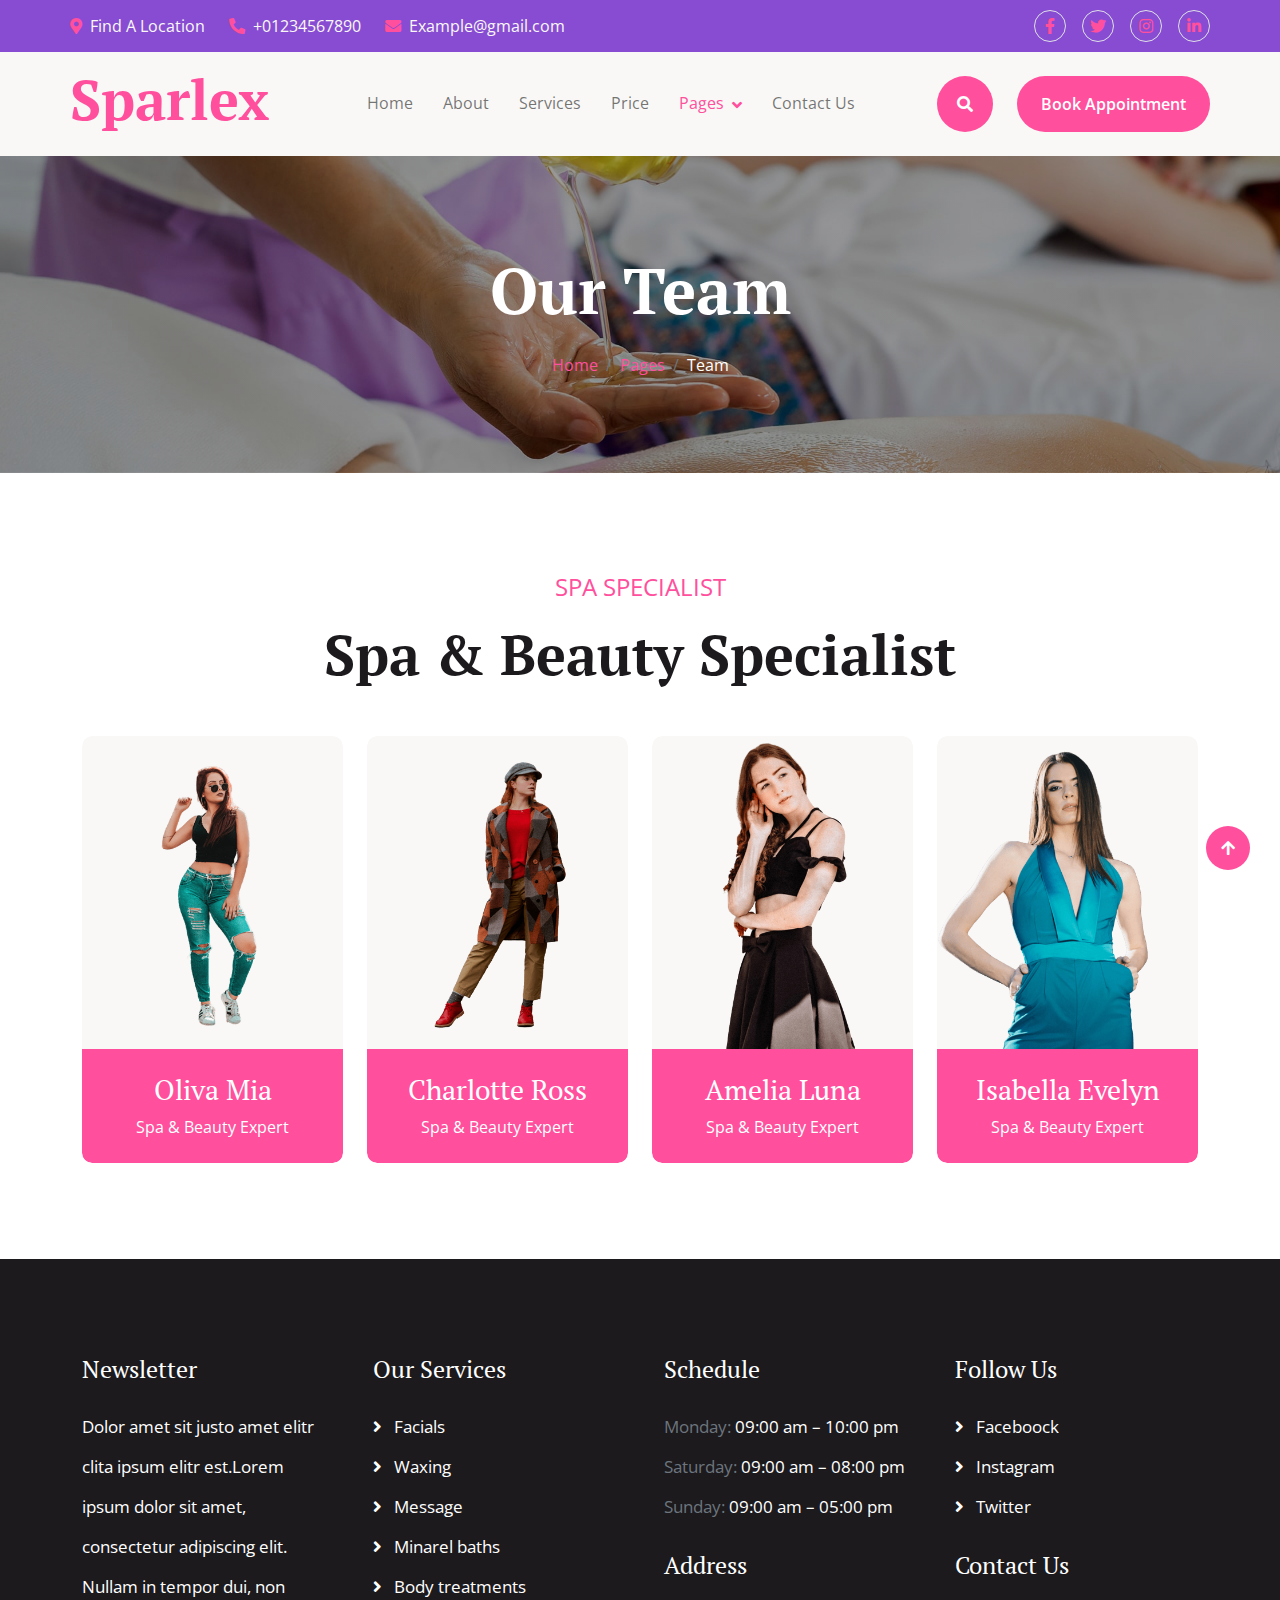
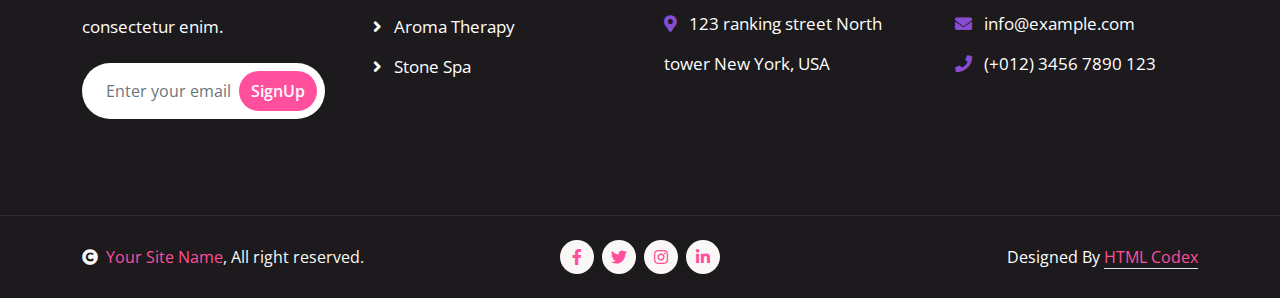
<file: team.html>
<!DOCTYPE html>
<html lang="en">

    <head>
        <meta charset="utf-8">
        <title>Sparlex - Spa Website Template</title>
        <meta content="width=device-width, initial-scale=1.0" name="viewport">
        <meta content="" name="keywords">
        <meta content="" name="description">

        <!-- Google Web Fonts -->
        <link rel="preconnect" href="https://fonts.googleapis.com">
        <link rel="preconnect" href="https://fonts.gstatic.com" crossorigin>
        <link href="https://fonts.googleapis.com/css2?family=Open+Sans:wght@400;600&family=PT+Serif:wght@400;700&display=swap" rel="stylesheet"> 

        <!-- Icon Font Stylesheet -->
        <link rel="stylesheet" href="https://use.fontawesome.com/releases/v5.15.4/css/all.css"/>
        <link href="https://cdn.jsdelivr.net/npm/bootstrap-icons@1.4.1/font/bootstrap-icons.css" rel="stylesheet">

        <!-- Libraries Stylesheet -->
        <link href="lib/animate/animate.min.css" rel="stylesheet">
        <link href="lib/lightbox/css/lightbox.min.css" rel="stylesheet">
        <link href="lib/owlcarousel/assets/owl.carousel.min.css" rel="stylesheet">


        <!-- Customized Bootstrap Stylesheet -->
        <link href="css/bootstrap.min.css" rel="stylesheet">

        <!-- Template Stylesheet -->
        <link href="css/style.css" rel="stylesheet">
    </head>

    <body>

        <!-- Spinner Start -->
        <div id="spinner" class="show w-100 vh-100 bg-white position-fixed translate-middle top-50 start-50  d-flex align-items-center justify-content-center">
            <div class="spinner-grow text-primary" role="status"></div>
        </div>
        <!-- Spinner End -->


        <!-- Navbar start -->
        <div class="container-fluid sticky-top px-0">
            <div class="container-fluid topbar d-none d-lg-block">
                <div class="container px-0">
                    <div class="row align-items-center">
                        <div class="col-lg-8">
                            <div class="d-flex flex-wrap">
                                <a href="#" class="me-4 text-light"><i class="fas fa-map-marker-alt text-primary me-2"></i>Find A Location</a>
                                <a href="#" class="me-4 text-light"><i class="fas fa-phone-alt text-primary me-2"></i>+01234567890</a>
                                <a href="#" class="text-light"><i class="fas fa-envelope text-primary me-2"></i>Example@gmail.com</a>
                            </div>

                        </div>
                        <div class="col-lg-4">
                            <div class="d-flex align-items-center justify-content-end">
                                <a href="#" class="me-3 btn-square border rounded-circle nav-fill"><i class="fab fa-facebook-f"></i></a>
                                <a href="#" class="me-3 btn-square border rounded-circle nav-fill"><i class="fab fa-twitter"></i></a>
                                <a href="#" class="me-3 btn-square border rounded-circle nav-fill"><i class="fab fa-instagram"></i></a>
                                <a href="#" class="btn-square border rounded-circle nav-fill"><i class="fab fa-linkedin-in"></i></a>
                            </div>
                        </div>
                    </div>
                </div>
            </div>
            <div class="container-fluid bg-light">
                <div class="container px-0">
                    <nav class="navbar navbar-light navbar-expand-xl">
                        <a href="index.html" class="navbar-brand">
                            <h1 class="text-primary display-4">Sparlex</h1>
                        </a>
                        <button class="navbar-toggler py-2 px-3" type="button" data-bs-toggle="collapse" data-bs-target="#navbarCollapse">
                            <span class="fa fa-bars text-primary"></span>
                        </button>
                        <div class="collapse navbar-collapse bg-light py-3" id="navbarCollapse">
                            <div class="navbar-nav mx-auto border-top">
                                <a href="index.html" class="nav-item nav-link">Home</a>
                                <a href="about.html" class="nav-item nav-link">About</a>
                                <a href="service.html" class="nav-item nav-link">Services</a>
                                <a href="price.html" class="nav-item nav-link">Price</a>
                                <div class="nav-item dropdown">
                                    <a href="#" class="nav-link dropdown-toggle active" data-bs-toggle="dropdown">Pages</a>
                                    <div class="dropdown-menu m-0 bg-secondary rounded-0">
                                        <a href="team.html" class="dropdown-item active">Team</a>
                                        <a href="testimonial.html" class="dropdown-item">Testimonial</a>
                                        <a href="gallery.html" class="dropdown-item">Gallery</a>
                                        <a href="appointment.html" class="dropdown-item">Appointment</a>
                                        <a href="404.html" class="dropdown-item">404 page</a>
                                    </div>
                                </div>
                                <a href="contact.html" class="nav-item nav-link">Contact Us</a>
                            </div>
                            <div class="d-flex align-items-center flex-nowrap pt-xl-0">
                                <button class="btn-search btn btn-primary btn-primary-outline-0 rounded-circle btn-lg-square" data-bs-toggle="modal" data-bs-target="#searchModal"><i class="fas fa-search"></i></button>
                                <a href="index.html" class="btn btn-primary btn-primary-outline-0 rounded-pill py-3 px-4 ms-4">Book Appointment</a>
                            </div>
                        </div>
                    </nav>
                </div>
            </div>
        </div>
        <!-- Navbar End -->


        <!-- Modal Search Start -->
        <div class="modal fade" id="searchModal" tabindex="-1" aria-labelledby="exampleModalLabel" aria-hidden="true">
            <div class="modal-dialog modal-fullscreen">
                <div class="modal-content rounded-0">
                    <div class="modal-header">
                        <h5 class="modal-title" id="exampleModalLabel">Search by keyword</h5>
                        <button type="button" class="btn-close" data-bs-dismiss="modal" aria-label="Close"></button>
                    </div>
                    <div class="modal-body d-flex align-items-center">
                        <div class="input-group w-75 mx-auto d-flex">
                            <input type="search" class="form-control p-3" placeholder="keywords" aria-describedby="search-icon-1">
                            <span id="search-icon-1" class="input-group-text p-3"><i class="fa fa-search"></i></span>
                        </div>
                    </div>
                </div>
            </div>
        </div>
        <!-- Modal Search End -->



        <!-- Header Start -->
        <div class="container-fluid bg-breadcrumb py-5">
            <div class="container text-center py-5">
                <h3 class="text-white display-3 mb-4">Our Team</h1>
                <ol class="breadcrumb justify-content-center mb-0">
                    <li class="breadcrumb-item"><a href="index.html">Home</a></li>
                    <li class="breadcrumb-item"><a href="#">Pages</a></li>
                    <li class="breadcrumb-item active text-white">Team</li>
                </ol>    
            </div>
        </div>
        <!-- Header End -->

        
        <!-- Team Start -->
        <div class="container-fluid team py-5">
            <div class="container py-5">
                <div class="text-center mx-auto mb-5" style="max-width: 800px;">
                    <p class="fs-4 text-uppercase text-primary">Spa Specialist</p>
                    <h1 class="display-4 mb-4">Spa & Beauty Specialist</h1>
                </div>
                <div class="row g-4">
                    <div class="col-md-6 col-lg-6 col-xl-3">
                        <div class="team-item">
                            <div class="team-img rounded-top">
                                <img src="img/team-1.png" class="img-fluid w-100 rounded-top bg-light" alt="">
                            </div>
                            <div class="team-text rounded-bottom text-center p-4">
                                <h3 class="text-white">Oliva Mia</h3>
                                <p class="mb-0 text-white">Spa & Beauty Expert</p>
                            </div>
                            <div class="team-social">
                                <a class="btn btn-light btn-light-outline-0 btn-square rounded-circle mb-2" href="#"><i class="fab fa-twitter"></i></a>
                                <a class="btn btn-light btn-light-outline-0 btn-square rounded-circle mb-2" href="#"><i class="fab fa-facebook-f"></i></a>
                                <a class="btn btn-light btn-light-outline-0 btn-square rounded-circle mb-2" href="#"><i class="fab fa-linkedin-in"></i></a>
                                <a class="btn btn-light btn-light-outline-0 btn-square rounded-circle" href="#"><i class="fab fa-instagram"></i></a>
                            </div>
                        </div>
                    </div>
                    <div class="col-md-6 col-lg-6 col-xl-3">
                        <div class="team-item">
                            <div class="team-img rounded-top">
                                <img src="img/team-2.png" class="img-fluid w-100 rounded-top bg-light" alt="">
                            </div>
                            <div class="team-text rounded-bottom text-center p-4">
                                <h3 class="text-white">Charlotte Ross</h3>
                                <p class="mb-0 text-white">Spa & Beauty Expert</p>
                            </div>
                            <div class="team-social">
                                <a class="btn btn-light btn-light-outline-0 btn-square rounded-circle mb-2" href="#"><i class="fab fa-twitter"></i></a>
                                <a class="btn btn-light btn-light-outline-0 btn-square rounded-circle mb-2" href="#"><i class="fab fa-facebook-f"></i></a>
                                <a class="btn btn-light btn-light-outline-0 btn-square rounded-circle mb-2" href="#"><i class="fab fa-linkedin-in"></i></a>
                                <a class="btn btn-light btn-light-outline-0 btn-square rounded-circle" href="#"><i class="fab fa-instagram"></i></a>
                            </div>
                        </div>
                    </div>
                    <div class="col-md-6 col-lg-6 col-xl-3">
                        <div class="team-item">
                            <div class="team-img rounded-top">
                                <img src="img/team-3.png" class="img-fluid w-100 rounded-top bg-light" alt="">
                            </div>
                            <div class="team-text rounded-bottom text-center p-4">
                                <h3 class="text-white">Amelia Luna</h3>
                                <p class="mb-0 text-white">Spa & Beauty Expert</p>
                            </div>
                            <div class="team-social">
                                <a class="btn btn-light btn-light-outline-0 btn-square rounded-circle mb-2" href="#"><i class="fab fa-twitter"></i></a>
                                <a class="btn btn-light btn-light-outline-0 btn-square rounded-circle mb-2" href="#"><i class="fab fa-facebook-f"></i></a>
                                <a class="btn btn-light btn-light-outline-0 btn-square rounded-circle mb-2" href="#"><i class="fab fa-linkedin-in"></i></a>
                                <a class="btn btn-light btn-light-outline-0 btn-square rounded-circle" href="#"><i class="fab fa-instagram"></i></a>
                            </div>
                        </div>
                    </div>
                    <div class="col-md-6 col-lg-6 col-xl-3">
                        <div class="team-item">
                            <div class="team-img rounded-top">
                                <img src="img/team-4.png" class="img-fluid w-100 rounded-top bg-light" alt="">
                            </div>
                            <div class="team-text rounded-bottom text-center p-4">
                                <h3 class="text-white">Isabella Evelyn</h3>
                                <p class="mb-0 text-white">Spa & Beauty Expert</p>
                            </div>
                            <div class="team-social">
                                <a class="btn btn-light btn-light-outline-0 btn-square rounded-circle mb-2" href="#"><i class="fab fa-twitter"></i></a>
                                <a class="btn btn-light btn-light-outline-0 btn-square rounded-circle mb-2" href="#"><i class="fab fa-facebook-f"></i></a>
                                <a class="btn btn-light btn-light-outline-0 btn-square rounded-circle mb-2" href="#"><i class="fab fa-linkedin-in"></i></a>
                                <a class="btn btn-light btn-light-outline-0 btn-square rounded-circle" href="#"><i class="fab fa-instagram"></i></a>
                            </div>
                        </div>
                    </div>
                </div>
            </div>
        </div>
        <!-- Team End -->



        <!-- Footer Start -->
        <div class="container-fluid footer py-5">
            <div class="container py-5">
                <div class="row g-5">
                    <div class="col-md-6 col-lg-6 col-xl-3">
                        <div class="footer-item">
                            <h4 class="mb-4 text-white">Newsletter</h4>
                            <p class="text-white">Dolor amet sit justo amet elitr clita ipsum elitr est.Lorem ipsum dolor sit amet, consectetur adipiscing elit. Nullam in tempor dui, non consectetur enim.</p>
                            <div class="position-relative mx-auto rounded-pill">
                                <input class="form-control rounded-pill border-0 w-100 py-3 ps-4 pe-5" type="text" placeholder="Enter your email">
                                <button type="button" class="btn btn-primary btn-primary-outline-0 rounded-pill position-absolute top-0 end-0 py-2 mt-2 me-2">SignUp</button>
                            </div>
                        </div>
                    </div>
                    <div class="col-md-6 col-lg-6 col-xl-3">
                        <div class="footer-item d-flex flex-column">
                            <h4 class="mb-4 text-white">Our Services</h4>
                            <a href=""><i class="fas fa-angle-right me-2"></i> Facials</a>
                            <a href=""><i class="fas fa-angle-right me-2"></i> Waxing</a>
                            <a href=""><i class="fas fa-angle-right me-2"></i> Message</a>
                            <a href=""><i class="fas fa-angle-right me-2"></i> Minarel baths</a>
                            <a href=""><i class="fas fa-angle-right me-2"></i> Body treatments</a>
                            <a href=""><i class="fas fa-angle-right me-2"></i> Aroma Therapy</a>
                            <a href=""><i class="fas fa-angle-right me-2"></i> Stone Spa</a>
                        </div>
                    </div>
                    <div class="col-md-6 col-lg-6 col-xl-3">
                        <div class="footer-item d-flex flex-column">
                            <h4 class="mb-4 text-white">Schedule</h4>
                            <p class="text-muted mb-0">Monday: <span class="text-white"> 09:00 am – 10:00 pm</span></p>
                            <p class="text-muted mb-0">Saturday: <span class="text-white"> 09:00 am – 08:00 pm</span></p>
                            <p class="text-muted mb-0">Sunday: <span class="text-white"> 09:00 am – 05:00 pm</span></p>
                            <h4 class="my-4 text-white">Address</h4>
                            <p class="mb-0"><i class="fas fa-map-marker-alt text-secondary me-2"></i> 123 ranking street North tower New York, USA</p>
                        </div>
                    </div>
                    <div class="col-md-6 col-lg-6 col-xl-3">
                        <div class="footer-item d-flex flex-column">
                            <h4 class="mb-4 text-white">Follow Us</h4>
                            <a href=""><i class="fas fa-angle-right me-2"></i> Faceboock</a>
                            <a href=""><i class="fas fa-angle-right me-2"></i> Instagram</a>
                            <a href=""><i class="fas fa-angle-right me-2"></i> Twitter</a>
                            <h4 class="my-4 text-white">Contact Us</h4>
                            <p class="mb-0"><i class="fas fa-envelope text-secondary me-2"></i> info@example.com</p>
                            <p class="mb-0"><i class="fas fa-phone text-secondary me-2"></i> (+012) 3456 7890 123</p>
                        </div>
                    </div>
                </div>
            </div>
        </div>
        <!-- Footer End -->



        <!-- Copyright Start -->
        <div class="container-fluid copyright py-4">
            <div class="container">
                <div class="row g-4 align-items-center">
                    <div class="col-md-4 text-center text-md-start mb-md-0">
                        <span class="text-light"><a href="#"><i class="fas fa-copyright text-light me-2"></i>Your Site Name</a>, All right reserved.</span>
                    </div>
                    <div class="col-md-4">
                        <div class="d-flex justify-content-center">
                            <a href="" class="btn btn-light btn-light-outline-0 btn-sm-square rounded-circle me-2"><i class="fab fa-facebook-f"></i></a>
                            <a href="" class="btn btn-light btn-light-outline-0 btn-sm-square rounded-circle me-2"><i class="fab fa-twitter"></i></a>
                            <a href="" class="btn btn-light btn-light-outline-0 btn-sm-square rounded-circle me-2"><i class="fab fa-instagram"></i></a>
                            <a href="" class="btn btn-light btn-light-outline-0 btn-sm-square rounded-circle me-0"><i class="fab fa-linkedin-in"></i></a>
                        </div>
                    </div>
                    <div class="col-md-4 text-center text-md-end text-white">
                        <!--/*** This template is free as long as you keep the below author’s credit link/attribution link/backlink. ***/-->
                        <!--/*** If you'd like to use the template without the below author’s credit link/attribution link/backlink, ***/-->
                        <!--/*** you can purchase the Credit Removal License from "https://htmlcodex.com/credit-removal". ***/-->
                        Designed By <a class="border-bottom" href="https://htmlcodex.com">HTML Codex</a>
                    </div>
                </div>
            </div>
        </div>
        <!-- Copyright End -->



        <!-- Back to Top -->
        <a href="#" class="btn btn-primary btn-primary-outline-0 btn-md-square rounded-circle back-to-top"><i class="fa fa-arrow-up"></i></a>   

        
    <!-- JavaScript Libraries -->
    <script src="https://ajax.googleapis.com/ajax/libs/jquery/3.6.4/jquery.min.js"></script>
    <script src="https://cdn.jsdelivr.net/npm/bootstrap@5.0.0/dist/js/bootstrap.bundle.min.js"></script>
    <script src="lib/wow/wow.min.js"></script>
    <script src="lib/easing/easing.min.js"></script>
    <script src="lib/waypoints/waypoints.min.js"></script>
    <script src="lib/counterup/counterup.min.js"></script>
    <script src="lib/lightbox/js/lightbox.min.js"></script>
    <script src="lib/owlcarousel/owl.carousel.min.js"></script>

    <!-- Template Javascript -->
    <script src="js/main.js"></script>
    </body>

</html>
</file>
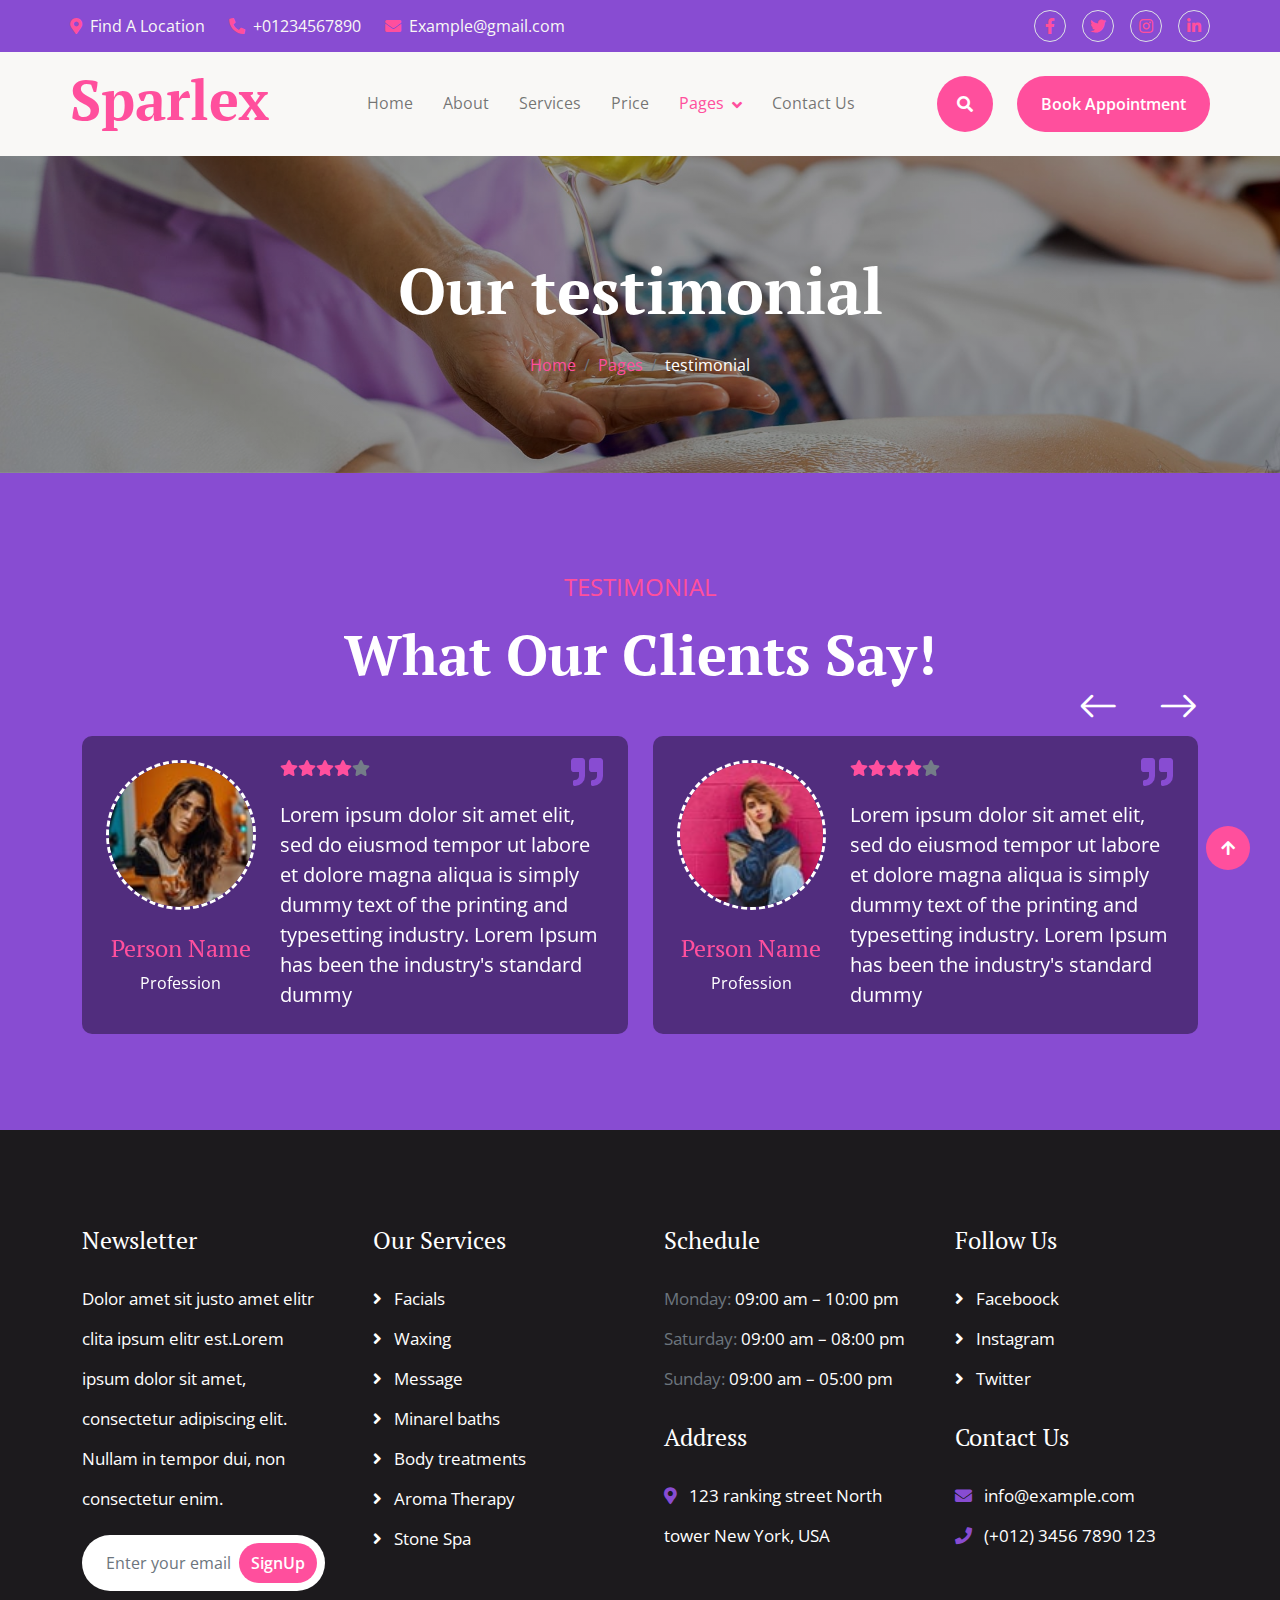
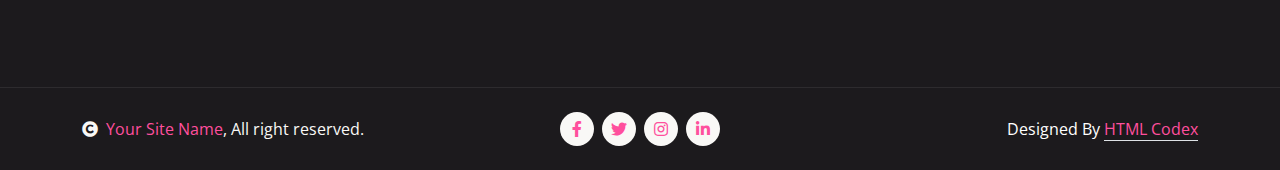
<file: testimonial.html>
<!DOCTYPE html>
<html lang="en">

    <head>
        <meta charset="utf-8">
        <title>Sparlex - Spa Website Template</title>
        <meta content="width=device-width, initial-scale=1.0" name="viewport">
        <meta content="" name="keywords">
        <meta content="" name="description">

        <!-- Google Web Fonts -->
        <link rel="preconnect" href="https://fonts.googleapis.com">
        <link rel="preconnect" href="https://fonts.gstatic.com" crossorigin>
        <link href="https://fonts.googleapis.com/css2?family=Open+Sans:wght@400;600&family=PT+Serif:wght@400;700&display=swap" rel="stylesheet"> 

        <!-- Icon Font Stylesheet -->
        <link rel="stylesheet" href="https://use.fontawesome.com/releases/v5.15.4/css/all.css"/>
        <link href="https://cdn.jsdelivr.net/npm/bootstrap-icons@1.4.1/font/bootstrap-icons.css" rel="stylesheet">

        <!-- Libraries Stylesheet -->
        <link href="lib/animate/animate.min.css" rel="stylesheet">
        <link href="lib/lightbox/css/lightbox.min.css" rel="stylesheet">
        <link href="lib/owlcarousel/assets/owl.carousel.min.css" rel="stylesheet">


        <!-- Customized Bootstrap Stylesheet -->
        <link href="css/bootstrap.min.css" rel="stylesheet">

        <!-- Template Stylesheet -->
        <link href="css/style.css" rel="stylesheet">
    </head>

    <body>

        <!-- Spinner Start -->
        <div id="spinner" class="show w-100 vh-100 bg-white position-fixed translate-middle top-50 start-50  d-flex align-items-center justify-content-center">
            <div class="spinner-grow text-primary" role="status"></div>
        </div>
        <!-- Spinner End -->


        <!-- Navbar start -->
        <div class="container-fluid sticky-top px-0">
            <div class="container-fluid topbar d-none d-lg-block">
                <div class="container px-0">
                    <div class="row align-items-center">
                        <div class="col-lg-8">
                            <div class="d-flex flex-wrap">
                                <a href="#" class="me-4 text-light"><i class="fas fa-map-marker-alt text-primary me-2"></i>Find A Location</a>
                                <a href="#" class="me-4 text-light"><i class="fas fa-phone-alt text-primary me-2"></i>+01234567890</a>
                                <a href="#" class="text-light"><i class="fas fa-envelope text-primary me-2"></i>Example@gmail.com</a>
                            </div>

                        </div>
                        <div class="col-lg-4">
                            <div class="d-flex align-items-center justify-content-end">
                                <a href="#" class="me-3 btn-square border rounded-circle nav-fill"><i class="fab fa-facebook-f"></i></a>
                                <a href="#" class="me-3 btn-square border rounded-circle nav-fill"><i class="fab fa-twitter"></i></a>
                                <a href="#" class="me-3 btn-square border rounded-circle nav-fill"><i class="fab fa-instagram"></i></a>
                                <a href="#" class="btn-square border rounded-circle nav-fill"><i class="fab fa-linkedin-in"></i></a>
                            </div>
                        </div>
                    </div>
                </div>
            </div>
            <div class="container-fluid bg-light">
                <div class="container px-0">
                    <nav class="navbar navbar-light navbar-expand-xl">
                        <a href="index.html" class="navbar-brand">
                            <h1 class="text-primary display-4">Sparlex</h1>
                        </a>
                        <button class="navbar-toggler py-2 px-3" type="button" data-bs-toggle="collapse" data-bs-target="#navbarCollapse">
                            <span class="fa fa-bars text-primary"></span>
                        </button>
                        <div class="collapse navbar-collapse bg-light py-3" id="navbarCollapse">
                            <div class="navbar-nav mx-auto border-top">
                                <a href="index.html" class="nav-item nav-link">Home</a>
                                <a href="about.html" class="nav-item nav-link">About</a>
                                <a href="service.html" class="nav-item nav-link">Services</a>
                                <a href="price.html" class="nav-item nav-link">Price</a>
                                <div class="nav-item dropdown">
                                    <a href="#" class="nav-link dropdown-toggle active" data-bs-toggle="dropdown">Pages</a>
                                    <div class="dropdown-menu m-0 bg-secondary rounded-0">
                                        <a href="team.html" class="dropdown-item">Team</a>
                                        <a href="testimonial.html" class="dropdown-item active">Testimonial</a>
                                        <a href="gallery.html" class="dropdown-item">Gallery</a>
                                        <a href="appointment.html" class="dropdown-item">Appointment</a>
                                        <a href="404.html" class="dropdown-item">404 page</a>
                                    </div>
                                </div>
                                <a href="contact.html" class="nav-item nav-link">Contact Us</a>
                            </div>
                            <div class="d-flex align-items-center flex-nowrap pt-xl-0">
                                <button class="btn-search btn btn-primary btn-primary-outline-0 rounded-circle btn-lg-square" data-bs-toggle="modal" data-bs-target="#searchModal"><i class="fas fa-search"></i></button>
                                <a href="index.html" class="btn btn-primary btn-primary-outline-0 rounded-pill py-3 px-4 ms-4">Book Appointment</a>
                            </div>
                        </div>
                    </nav>
                </div>
            </div>
        </div>
        <!-- Navbar End -->


        <!-- Modal Search Start -->
        <div class="modal fade" id="searchModal" tabindex="-1" aria-labelledby="exampleModalLabel" aria-hidden="true">
            <div class="modal-dialog modal-fullscreen">
                <div class="modal-content rounded-0">
                    <div class="modal-header">
                        <h5 class="modal-title" id="exampleModalLabel">Search by keyword</h5>
                        <button type="button" class="btn-close" data-bs-dismiss="modal" aria-label="Close"></button>
                    </div>
                    <div class="modal-body d-flex align-items-center">
                        <div class="input-group w-75 mx-auto d-flex">
                            <input type="search" class="form-control p-3" placeholder="keywords" aria-describedby="search-icon-1">
                            <span id="search-icon-1" class="input-group-text p-3"><i class="fa fa-search"></i></span>
                        </div>
                    </div>
                </div>
            </div>
        </div>
        <!-- Modal Search End -->



        <!-- Header Start -->
        <div class="container-fluid bg-breadcrumb py-5">
            <div class="container text-center py-5">
                <h3 class="text-white display-3 mb-4">Our testimonial</h1>
                <ol class="breadcrumb justify-content-center mb-0">
                    <li class="breadcrumb-item"><a href="index.html">Home</a></li>
                    <li class="breadcrumb-item"><a href="#">Pages</a></li>
                    <li class="breadcrumb-item active text-white">testimonial</li>
                </ol>    
            </div>
        </div>
        <!-- Header End -->

        
        <!-- Testimonial Start -->
        <div class="container-fluid testimonial py-5" style="background: var(--bs-secondary);">
            <div class="container py-5">
                <div class="text-center mx-auto mb-5" style="max-width: 800px;">
                    <p class="fs-4 text-uppercase text-primary">Testimonial</p>
                    <h1 class="display-4 mb-4 text-white">What Our Clients Say!</h1>
                </div>
                <div class="owl-carousel testimonial-carousel">
                    <div class="testimonial-item rounded p-4">
                        <div class="row">
                            <div class="col-4">
                                <div class="d-flex flex-column mx-auto">
                                    <div class="rounded-circle mb-4" style="border: dashed; border-color: var(--bs-white);">
                                        <img src="img/testimonial-1.jpg" class="img-fluid rounded-circle" alt="">
                                    </div>
                                    <div class="text-center">
                                        <h4 class="mb-2 text-primary">Person Name</h4>
                                        <p class="m-0 text-white">Profession</p>
                                    </div>
                                </div>
                            </div>
                            <div class="col-8">
                                <div class="position-absolute" style="top: 20px; right: 25px;">
                                    <i class="fa fa-quote-right fa-2x text-secondary"></i>
                                </div>
                                <div class="testimonial-content">
                                    <div class="d-flex mb-4">
                                        <i class="fas fa-star text-primary"></i>
                                        <i class="fas fa-star text-primary"></i>
                                        <i class="fas fa-star text-primary"></i>
                                        <i class="fas fa-star text-primary"></i>
                                        <i class="fas fa-star"></i>
                                    </div>
                                    <p class="fs-5 mb-0 text-white">Lorem ipsum dolor sit amet elit, sed do eiusmod tempor ut labore et dolore magna aliqua is simply dummy text of the printing and typesetting industry. Lorem Ipsum has been the industry's standard dummy
                                    </p>
                                </div>
                            </div>
                        </div>
                    </div>
                    <div class="testimonial-item rounded p-4">
                        <div class="row">
                            <div class="col-4">
                                <div class="d-flex flex-column mx-auto">
                                    <div class="rounded-circle mb-4" style="border: dashed; border-color: var(--bs-white);">
                                        <img src="img/testimonial-2.jpg" class="img-fluid rounded-circle" alt="">
                                    </div>
                                    <div class="text-center">
                                        <h4 class="mb-2 text-primary">Person Name</h4>
                                        <p class="m-0 text-white">Profession</p>
                                    </div>
                                </div>
                            </div>
                            <div class="col-8">
                                <div class="position-absolute" style="top: 20px; right: 25px;">
                                    <i class="fa fa-quote-right fa-2x text-secondary"></i>
                                </div>
                                <div class="testimonial-content">
                                    <div class="d-flex mb-4">
                                        <i class="fas fa-star text-primary"></i>
                                        <i class="fas fa-star text-primary"></i>
                                        <i class="fas fa-star text-primary"></i>
                                        <i class="fas fa-star text-primary"></i>
                                        <i class="fas fa-star"></i>
                                    </div>
                                    <p class="fs-5 mb-0 text-white">Lorem ipsum dolor sit amet elit, sed do eiusmod tempor ut labore et dolore magna aliqua is simply dummy text of the printing and typesetting industry. Lorem Ipsum has been the industry's standard dummy
                                    </p>
                                </div>
                            </div>
                        </div>
                    </div>
                    <div class="testimonial-item rounded p-4">
                        <div class="row">
                            <div class="col-4">
                                <div class="d-flex flex-column mx-auto">
                                    <div class="rounded-circle mb-4" style="border: dashed; border-color: var(--bs-white);">
                                        <img src="img/testimonial-3.jpg" class="img-fluid rounded-circle" alt="">
                                    </div>
                                    <div class="text-center">
                                        <h4 class="mb-2 text-primary">Person Name</h4>
                                        <p class="m-0 text-white">Profession</p>
                                    </div>
                                </div>
                            </div>
                            <div class="col-8">
                                <div class="position-absolute" style="top: 20px; right: 25px;">
                                    <i class="fa fa-quote-right fa-2x text-secondary"></i>
                                </div>
                                <div class="testimonial-content">
                                    <div class="d-flex mb-4">
                                        <i class="fas fa-star text-primary"></i>
                                        <i class="fas fa-star text-primary"></i>
                                        <i class="fas fa-star text-primary"></i>
                                        <i class="fas fa-star text-primary"></i>
                                        <i class="fas fa-star"></i>
                                    </div>
                                    <p class="fs-5 mb-0 text-white">Lorem ipsum dolor sit amet elit, sed do eiusmod tempor ut labore et dolore magna aliqua is simply dummy text of the printing and typesetting industry. Lorem Ipsum has been the industry's standard dummy
                                    </p>
                                </div>
                            </div>
                        </div>
                    </div>
                </div>
            </div>
        </div>
        <!-- Testimonial End -->



        <!-- Footer Start -->
        <div class="container-fluid footer py-5">
            <div class="container py-5">
                <div class="row g-5">
                    <div class="col-md-6 col-lg-6 col-xl-3">
                        <div class="footer-item">
                            <h4 class="mb-4 text-white">Newsletter</h4>
                            <p class="text-white">Dolor amet sit justo amet elitr clita ipsum elitr est.Lorem ipsum dolor sit amet, consectetur adipiscing elit. Nullam in tempor dui, non consectetur enim.</p>
                            <div class="position-relative mx-auto rounded-pill">
                                <input class="form-control rounded-pill border-0 w-100 py-3 ps-4 pe-5" type="text" placeholder="Enter your email">
                                <button type="button" class="btn btn-primary btn-primary-outline-0 rounded-pill position-absolute top-0 end-0 py-2 mt-2 me-2">SignUp</button>
                            </div>
                        </div>
                    </div>
                    <div class="col-md-6 col-lg-6 col-xl-3">
                        <div class="footer-item d-flex flex-column">
                            <h4 class="mb-4 text-white">Our Services</h4>
                            <a href=""><i class="fas fa-angle-right me-2"></i> Facials</a>
                            <a href=""><i class="fas fa-angle-right me-2"></i> Waxing</a>
                            <a href=""><i class="fas fa-angle-right me-2"></i> Message</a>
                            <a href=""><i class="fas fa-angle-right me-2"></i> Minarel baths</a>
                            <a href=""><i class="fas fa-angle-right me-2"></i> Body treatments</a>
                            <a href=""><i class="fas fa-angle-right me-2"></i> Aroma Therapy</a>
                            <a href=""><i class="fas fa-angle-right me-2"></i> Stone Spa</a>
                        </div>
                    </div>
                    <div class="col-md-6 col-lg-6 col-xl-3">
                        <div class="footer-item d-flex flex-column">
                            <h4 class="mb-4 text-white">Schedule</h4>
                            <p class="text-muted mb-0">Monday: <span class="text-white"> 09:00 am – 10:00 pm</span></p>
                            <p class="text-muted mb-0">Saturday: <span class="text-white"> 09:00 am – 08:00 pm</span></p>
                            <p class="text-muted mb-0">Sunday: <span class="text-white"> 09:00 am – 05:00 pm</span></p>
                            <h4 class="my-4 text-white">Address</h4>
                            <p class="mb-0"><i class="fas fa-map-marker-alt text-secondary me-2"></i> 123 ranking street North tower New York, USA</p>
                        </div>
                    </div>
                    <div class="col-md-6 col-lg-6 col-xl-3">
                        <div class="footer-item d-flex flex-column">
                            <h4 class="mb-4 text-white">Follow Us</h4>
                            <a href=""><i class="fas fa-angle-right me-2"></i> Faceboock</a>
                            <a href=""><i class="fas fa-angle-right me-2"></i> Instagram</a>
                            <a href=""><i class="fas fa-angle-right me-2"></i> Twitter</a>
                            <h4 class="my-4 text-white">Contact Us</h4>
                            <p class="mb-0"><i class="fas fa-envelope text-secondary me-2"></i> info@example.com</p>
                            <p class="mb-0"><i class="fas fa-phone text-secondary me-2"></i> (+012) 3456 7890 123</p>
                        </div>
                    </div>
                </div>
            </div>
        </div>
        <!-- Footer End -->



        <!-- Copyright Start -->
        <div class="container-fluid copyright py-4">
            <div class="container">
                <div class="row g-4 align-items-center">
                    <div class="col-md-4 text-center text-md-start mb-md-0">
                        <span class="text-light"><a href="#"><i class="fas fa-copyright text-light me-2"></i>Your Site Name</a>, All right reserved.</span>
                    </div>
                    <div class="col-md-4">
                        <div class="d-flex justify-content-center">
                            <a href="" class="btn btn-light btn-light-outline-0 btn-sm-square rounded-circle me-2"><i class="fab fa-facebook-f"></i></a>
                            <a href="" class="btn btn-light btn-light-outline-0 btn-sm-square rounded-circle me-2"><i class="fab fa-twitter"></i></a>
                            <a href="" class="btn btn-light btn-light-outline-0 btn-sm-square rounded-circle me-2"><i class="fab fa-instagram"></i></a>
                            <a href="" class="btn btn-light btn-light-outline-0 btn-sm-square rounded-circle me-0"><i class="fab fa-linkedin-in"></i></a>
                        </div>
                    </div>
                    <div class="col-md-4 text-center text-md-end text-white">
                        <!--/*** This template is free as long as you keep the below author’s credit link/attribution link/backlink. ***/-->
                        <!--/*** If you'd like to use the template without the below author’s credit link/attribution link/backlink, ***/-->
                        <!--/*** you can purchase the Credit Removal License from "https://htmlcodex.com/credit-removal". ***/-->
                        Designed By <a class="border-bottom" href="https://htmlcodex.com">HTML Codex</a>
                    </div>
                </div>
            </div>
        </div>
        <!-- Copyright End -->



        <!-- Back to Top -->
        <a href="#" class="btn btn-primary btn-primary-outline-0 btn-md-square rounded-circle back-to-top"><i class="fa fa-arrow-up"></i></a>   

        
    <!-- JavaScript Libraries -->
    <script src="https://ajax.googleapis.com/ajax/libs/jquery/3.6.4/jquery.min.js"></script>
    <script src="https://cdn.jsdelivr.net/npm/bootstrap@5.0.0/dist/js/bootstrap.bundle.min.js"></script>
    <script src="lib/wow/wow.min.js"></script>
    <script src="lib/easing/easing.min.js"></script>
    <script src="lib/waypoints/waypoints.min.js"></script>
    <script src="lib/counterup/counterup.min.js"></script>
    <script src="lib/lightbox/js/lightbox.min.js"></script>
    <script src="lib/owlcarousel/owl.carousel.min.js"></script>

    <!-- Template Javascript -->
    <script src="js/main.js"></script>
    </body>

</html>
</file>
<file: css/style.css>
/*** Spinner Start ***/
#spinner {
    opacity: 0;
    visibility: hidden;
    transition: opacity .8s ease-out, visibility 0s linear .5s;
    z-index: 99999;
 }

 #spinner.show {
     transition: opacity .8s ease-out, visibility 0s linear .0s;
     visibility: visible;
     opacity: 1;
 }
/*** Spinner End ***/

.back-to-top {
    position: fixed;
    right: 30px;
    bottom: 30px;
    display: flex;
    width: 45px;
    height: 45px;
    align-items: center;
    justify-content: center;
    transition: 0.5s;
    z-index: 99;
}

/*** Button Start ***/
.btn {
    font-weight: 600;
    transition: .5s;
}

.btn-square {
    width: 32px;
    height: 32px;
}

.btn-sm-square {
    width: 34px;
    height: 34px;
}

.btn-md-square {
    width: 44px;
    height: 44px;
}

.btn-lg-square {
    width: 56px;
    height: 56px;
}

.btn-square,
.btn-sm-square,
.btn-md-square,
.btn-lg-square {
    padding: 0;
    display: flex;
    align-items: center;
    justify-content: center;
    font-weight: normal;
}

.btn-primary-outline-0 {
    border: 0;
    color: var(--bs-white) !important;
}

.btn-light-outline-0 {
    border: 0;
    color: var(--bs-primary) !important;
}

.btn-primary-outline-0:hover {
    background: var(--bs-secondary) !important;
    color: var(--bs-white) !important;
}

.btn-light-outline-0:hover {
    background: var(--bs-secondary) !important;
    color: var(--bs-white) !important;
}

/*** Topbar Start ***/
.sticky-top {
    transition: 0.5s;
    background: var(--bs-white);
}

.topbar {
    padding: 10px 0;
    background: var(--bs-secondary) !important;
}

/*** Topbar End ***/

/*** Navbar Start ***/
.navbar .navbar-nav .nav-link {
    padding: 10px 15px;
    font-size: 16px;
    transition: .5s;
}

.navbar .navbar-nav .nav-link:hover,
.navbar .navbar-nav .nav-link.active,
.sticky-top.bg-white .navbar .navbar-nav .nav-link:hover,
.sticky-top.bg-white .navbar .navbar-nav .nav-link.active {
    color: var(--bs-primary);
}

.navbar .dropdown-toggle::after {
    border: none;
    content: "\f107";
    font-family: "Font Awesome 5 Free";
    font-weight: 700;
    vertical-align: middle;
    margin-left: 8px;
}

@media (min-width: 1200px) {
    .navbar .nav-item .dropdown-menu {
        display: block;
        visibility: hidden;
        top: 100%;
        transform: rotateX(-75deg);
        transform-origin: 0% 0%;
        border: 0;
        transition: .5s;
        opacity: 0;
    }
}

.dropdown .dropdown-menu a:hover {
    background: var(--bs-secondary);
    color: var(--bs-primary);
}

.navbar .nav-item:hover .dropdown-menu {
    transform: rotateX(0deg);
    visibility: visible;
    background: var(--bs-light) !important;
    border-radius: 10px !important;
    transition: .5s;
    opacity: 1;
}

@media (min-width: 1200px) {
    .navbar .navbar-collapse .border-top {
        border-top: none !important;
    }
}

#searchModal .modal-content {
    background: rgba(250, 250, 250, .6);
}
/*** Navbar End ***/

/*** Carousel Start ***/
.carousel-item {
    position: relative;
    min-height: 100vh
    
}

.carousel-item img {
    position: absolute;
    width: 100%;
    height: 100%;
    object-fit: cover;
}

.carousel-item .carousel-caption {
    width: 100%;
    height: 100%;
    position: absolute;
    top: 0;
    left: 0;
    display: flex;
    align-items: center;
    justify-content: center;
    text-align: center;
    background: linear-gradient(rgba(255, 255, 255, .5), rgba(255, 255, 255, 0.5));
    background-size: cover;
}

.carousel-control-prev,
.carousel-control-next {
    opacity: 0;
}

.carousel-control-prev .carousel-control-prev-icon,
.carousel-control-next .carousel-control-next-icon {
    background: transparent;
}

#carouselId .carousel-indicators {
    padding-bottom: 30px;
}

#carouselId .carousel-indicators li {
    border-top: 10px solid var(--bs-white);
    border-bottom: 10px solid var(--bs-white);
    border-right: 5px solid var(--bs-white);
    border-left: 5px solid var(--bs-white);
    margin-right: 10px;
    border-radius: 10px;
    transition: 0.5s;
}

#carouselId .carousel-indicators li.active {
    background: var(--bs-primary);
    border-color: var(--bs-primary);
    border-right: 15px solid var(--bs-primary);
    border-left: 15px solid var(--bs-primary);
}
/*** Carousel End ***/


.bg-breadcrumb {
    background: linear-gradient(rgba(0, 0, 0, 0.4), rgba(0, 0, 0, 0.4)), url(../img/appointment-background.jpg);
    background-position: center center;
    background-repeat: no-repeat;
    background-size: cover;
}

/*** Services Start ***/
.services .services-item {
    transition: 0.5s;
}

.services .services-item:hover {
    background: var(--bs-primary) !important;
    border-color: var(--bs-secondary) !important;
}

.services .services-item:hover .services-content p,
.services .services-item:hover .services-content h3 {
    color: var(--bs-white);
    transition: 0.5s;
}

.services .services-item:hover .services-content a.btn {
    background: var(--bs-white);
    color: var(--bs-primary) !important;
}

.services .services-item:hover .services-content a.btn:hover {
    color: var(--bs-white) !important;
}

.services .services-item .services-img {
    overflow: hidden;
}

.services .services-item .services-img img {
    transition: 0.5s;
}

.services .services-item .services-img img:hover {
    transform: scale(1.3);
}
/*** Services End ***/



/*** About Start ***/
/*** Youtube Video start ***/
.video {
    position: relative;
    padding-right: 70px; 
    padding-bottom: 70px;
    border-radius: 10px;
}

.video .btn-play {
    position: absolute;
    z-index: 3;
    top: 45%;
    left: 50%;
    transform: translate(-50%, -45%);
    margin-left: -35px;
    box-sizing: content-box;
    display: block;
    width: 32px;
    height: 44px;
    border-radius: 50%;

}

.video .btn-play:before {
    content: "";
    position: absolute;
    z-index: 0;
    left: 50%;
    top: 50%;
    transform: translateX(-50%) translateY(-50%);
    display: block;
    width: 100px;
    height: 100px;
    background: var(--bs-secondary);
    border-radius: 50%;
    animation: pulse-border 1500ms ease-out infinite;
}

.video .btn-play:after {
    content: "";
    position: absolute;
    z-index: 1;
    left: 50%;
    top: 50%;
    transform: translate(-50%, -50%);
    display: block;
    width: 100px;
    height: 100px;
    background: var(--bs-primary);
    border-radius: 50%;
    transition: all 200ms;
}

.video .btn-play span {
    display: block;
    position: relative;
    z-index: 3;
    width: 0;
    height: 0;
    border-left: 32px solid var(--bs-white);
    border-top: 22px solid transparent;
    border-bottom: 22px solid transparent;
}

@keyframes pulse-border {
    0% {
        transform: translateX(-50%) translateY(-50%) translateZ(0) scale(1);
        opacity: 1;
    }

    100% {
        transform: translateX(-50%) translateY(-50%) translateZ(0) scale(1.5);
        opacity: 0;
    }
}

#videoModal {
    z-index: 99999;
}

#videoModal .modal-dialog {
    position: relative;
    max-width: 800px;
    margin: 60px auto 0 auto;
}

#videoModal .modal-body {
    position: relative;
    padding: 0px;
}

#videoModal .close {
    position: absolute;
    width: 30px;
    height: 30px;
    right: 0px;
    top: -30px;
    z-index: 999;
    font-size: 30px;
    font-weight: normal;
    color: #ffffff;
    background: #000000;
    opacity: 1;
}
/*** Youtube Video End ***/
/*** About End ***/


/*** Appointment  Start ***/
.appointment {
    background: linear-gradient(rgba(0, 0, 0, 0.5), rgba(0, 0, 0, 0.5)), url(../img/appointment-background.jpg);
    background-position: center center;
    background-repeat: no-repeat;
    background-size: cover;
}

.appointment .appointment-form {
    background: linear-gradient(rgba(0, 0, 0, 0.4), rgba(0, 0, 0, .4));
    object-fit: cover;
    border-radius: 10px;
}

.appointment .appointment-time {
    background: linear-gradient(rgba(255, 255, 255, 0.2), rgba(255, 255, 255, .2));
    object-fit: cover;
    border-radius: 10px;
}
/*** Appointment End ***/

/*** Counter Start ***/
.counter-section .counter-item .counter-content {
    position: relative;
    margin-bottom: 60px;
    background-image: linear-gradient(rgba(252, 152, 195, 0.3), rgba(255, 255, 255, 0.3), rgba(136, 76, 210, 0.3));
    border-radius: 10px;
    z-index: 9;
}

.counter-section .counter-item {
    text-align: center;
    background: rgba(255, 255, 255, .5) !important;
    background: linear-gradient(rgba(0, 0, 0, 0.3), rgba(0, 0, 0, 0.3));
    object-fit: cover;
    border-radius: 0 25% 0 25%;
}

.counter-section .counter-item .counter-content .svg-img {
    position: absolute;
    bottom: 0; 
    left: 50%; 
    transform: translateX(-50%); 
    margin-bottom: -50px; 
    margin-left: -45px; 
    transform: rotate(180deg);
}

.counter-section .counter-item .counter-quantity {
    width: 110px;
    height: 110px;
    border-radius: 55px;
    display: inline-flex;
    align-items: center;
    justify-content: center;
    background: var(--bs-primary);
}
/*** Counter End ***/


/*** Events Start ***/
.gallery .tab-class .nav-item {
    padding: 0 0 20px 0;
}
.gallery .tab-class .nav-item a.active {
    background: var(--bs-primary) !important;
}

.gallery .tab-class .nav-item a.active span {
    color: var(--bs-white) !important;
}

.gallery .gallery-img {
    position: relative;
    overflow: hidden;
    border-radius: 10px;
}

.gallery .gallery-img img {
    transition: 0.5s;
}

.gallery .gallery-img:hover img {
    transform: scale(1.3);
}

.gallery .gallery-img .gallery-overlay {
    position: absolute;
    width: 100%;
    height: 100%;
    top: 0;
    left: 0;
    background: rgba(255, 255, 255, 0.5);
    border-radius: 10px;
    transition: 0.5s;
    opacity: 0;
    z-index: 1;
}

.gallery .gallery-img .search-icon {
    position: absolute;
    top: 50%;
    left: 50%;
    transform: translate(-50%, -50%);
    transition: 0.5s;
    opacity: 0;
    z-index: 2;
    
}

.gallery .gallery-img:hover .gallery-overlay,
.gallery .gallery-img:hover .search-icon {
    opacity: 1;
}
/*** Events End ***/


/*** Pricing Start ***/
.pricing {
    background: linear-gradient(rgba(0, 0, 0, 0.5), rgba(0, 0, 0, 0.5)), url(../img/appointment-background.jpg);
    background-position: center center;
    background-repeat: no-repeat;
    background-size: cover;
}

.pricing .pricing-item {
    color: var(--bs-white);
}

.pricing .pricing-item .pricing-content {
    background: rgba(255, 255, 255, 0.4);
}

.pricing .owl-carousel.pricing-carousel {
    position: relative;
}

.pricing .owl-carousel.pricing-carousel .owl-nav {
    position: absolute;
    top: -60px;
    right: 0;
    display: flex;
    font-size: 40px;
    color: var(--bs-white);

}

.pricing .owl-carousel.pricing-carousel .owl-nav .owl-prev {
    margin-right: 40px;
}

.pricing .owl-carousel.pricing-carousel .owl-nav .owl-prev,
.pricing .owl-carousel.pricing-carousel .owl-nav .owl-next {
    transition: 0.5s;
}

.pricing .owl-carousel.pricing-carousel .owl-nav .owl-prev:hover,
.pricing .owl-carousel.pricing-carousel .owl-nav .owl-next:hover {
    color: var(--bs-primary);
}
/*** Pricing End ***/

/*** Team Start ***/
.team .team-item {
    position: relative;
    border-radius: 10px;
    overflow: hidden;
}

.team .team-item .team-text {
    background: var(--bs-primary);
}

.team .team-item .team-social {
    position: absolute;
    top: -180px; 
    left: 20px; 
    opacity: 0;
    transition: 0.5s;
}

.team .team-item:hover .team-social {
    top: 20px; 
    left: 20px;
    opacity: 1;
}

.team .team-item .team-img {
    position: relative;
    width: 100%;
}

.team .team-item .team-img::after {
    content: "";
    position: absolute;
    bottom: 100%;
    left: 0;
    right: 0;
    background: rgba(0, 0, 0, 0.3);
    overflow: hidden;
    width: 100%;
    height: 0;
    transition: 0.5s ease;
}

.team .team-item:hover .team-img::after {
    bottom: 0;
    height: 100%;
}

.team .team-item .team-text {
    transition: 0.5s;
}

.team .team-item:hover .team-text {
    background: var(--bs-secondary);
}
/*** Team End ***/

/*** testimonial Start ***/
.testimonial {
    background: linear-gradient(rgba(0, 0, 0, 0.5), rgba(0, 0, 0, 0.5)), url(../img/testimonial-bg.jpg);
    background-position: center center;
    background-repeat: no-repeat;
    background-size: cover;
}

.testimonial .testimonial-item {
    background: rgba(0, 0, 0, 0.4);
}

.testimonial .owl-carousel.testimonial-carousel {
    position: relative;
}

.testimonial .owl-carousel.testimonial-carousel .owl-nav {
    position: absolute;
    top: -60px;
    right: 0;
    display: flex;
    font-size: 40px;
    color: var(--bs-white);
}

.testimonial .owl-carousel.testimonial-carousel .owl-nav .owl-prev {
    margin-right: 40px;
}

.testimonial .owl-carousel.testimonial-carousel .owl-nav .owl-prev,
.testimonial .owl-carousel.testimonial-carousel .owl-nav .owl-next {
    transition: 0.5s;
}

.testimonial .owl-carousel.testimonial-carousel .owl-nav .owl-prev:hover,
.testimonial .owl-carousel.testimonial-carousel .owl-nav .owl-next:hover {
    color: var(--bs-primary);
}
/*** testimonial end ***/

/*** Contact Start ***/
.contact {
    background: linear-gradient(rgba(0, 0, 0, 0.5), rgba(0, 0, 0, 0.5)), url(../img/appointment-background.jpg);
    background-position: center center;
    background-repeat: no-repeat;
    background-size: cover;
}

.contact .contact-form {
    background: rgba(255, 255, 255, 0.6);
}
/*** Contact End ***/

/*** footer start ***/
.footer {
    background: var(--bs-dark);
}

.footer .footer-item a,
.footer .footer-item p {
    color: var(--bs-white);
    line-height: 40px;
    font-size: 17px;
    transition: 0.5s;
}

.footer .footer-item a:hover {
    letter-spacing: 2px;
    color: var(--bs-primary) !important;
}

/*** Footer End ***/

/*** copyright Start ***/
.copyright {
    border-top: 1px solid rgba(255, 255, 255, 0.08);
    background: var(--bs-dark) !important;
}
/*** copyright end ***/
</file>
